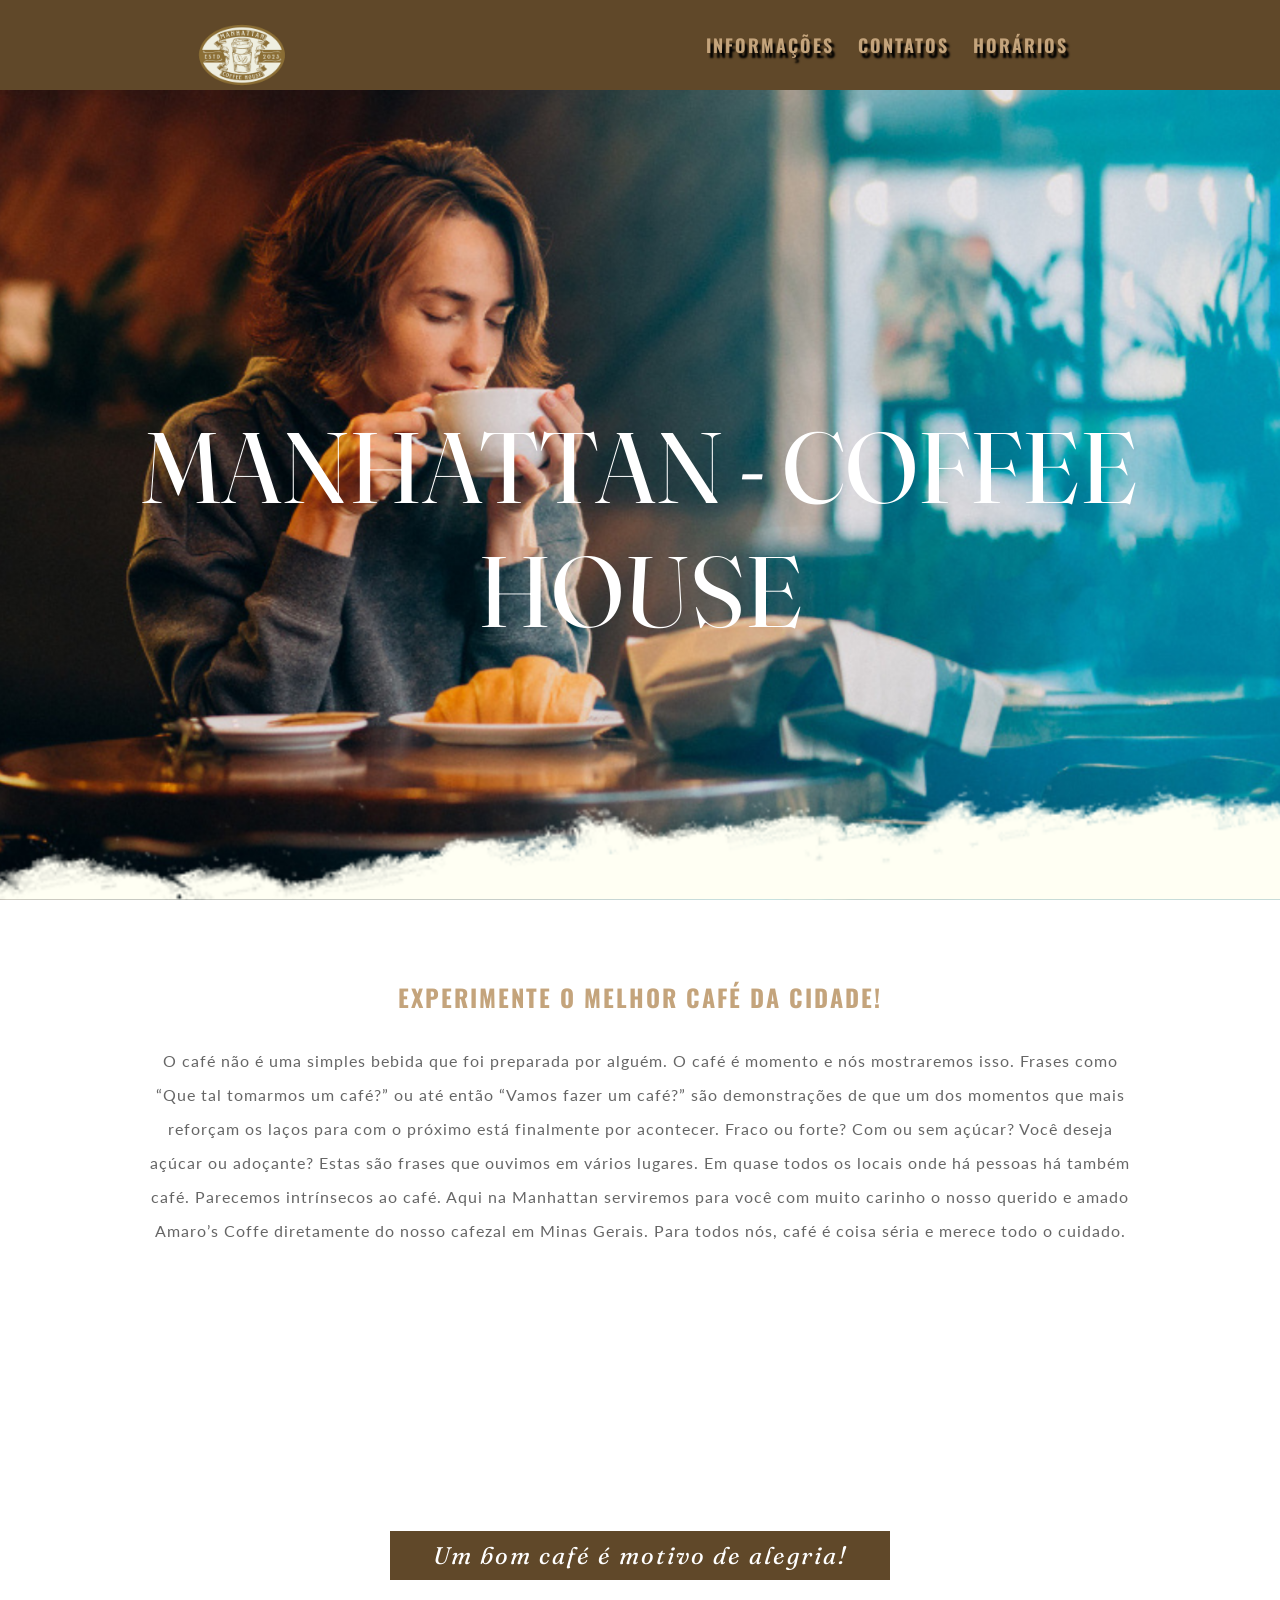
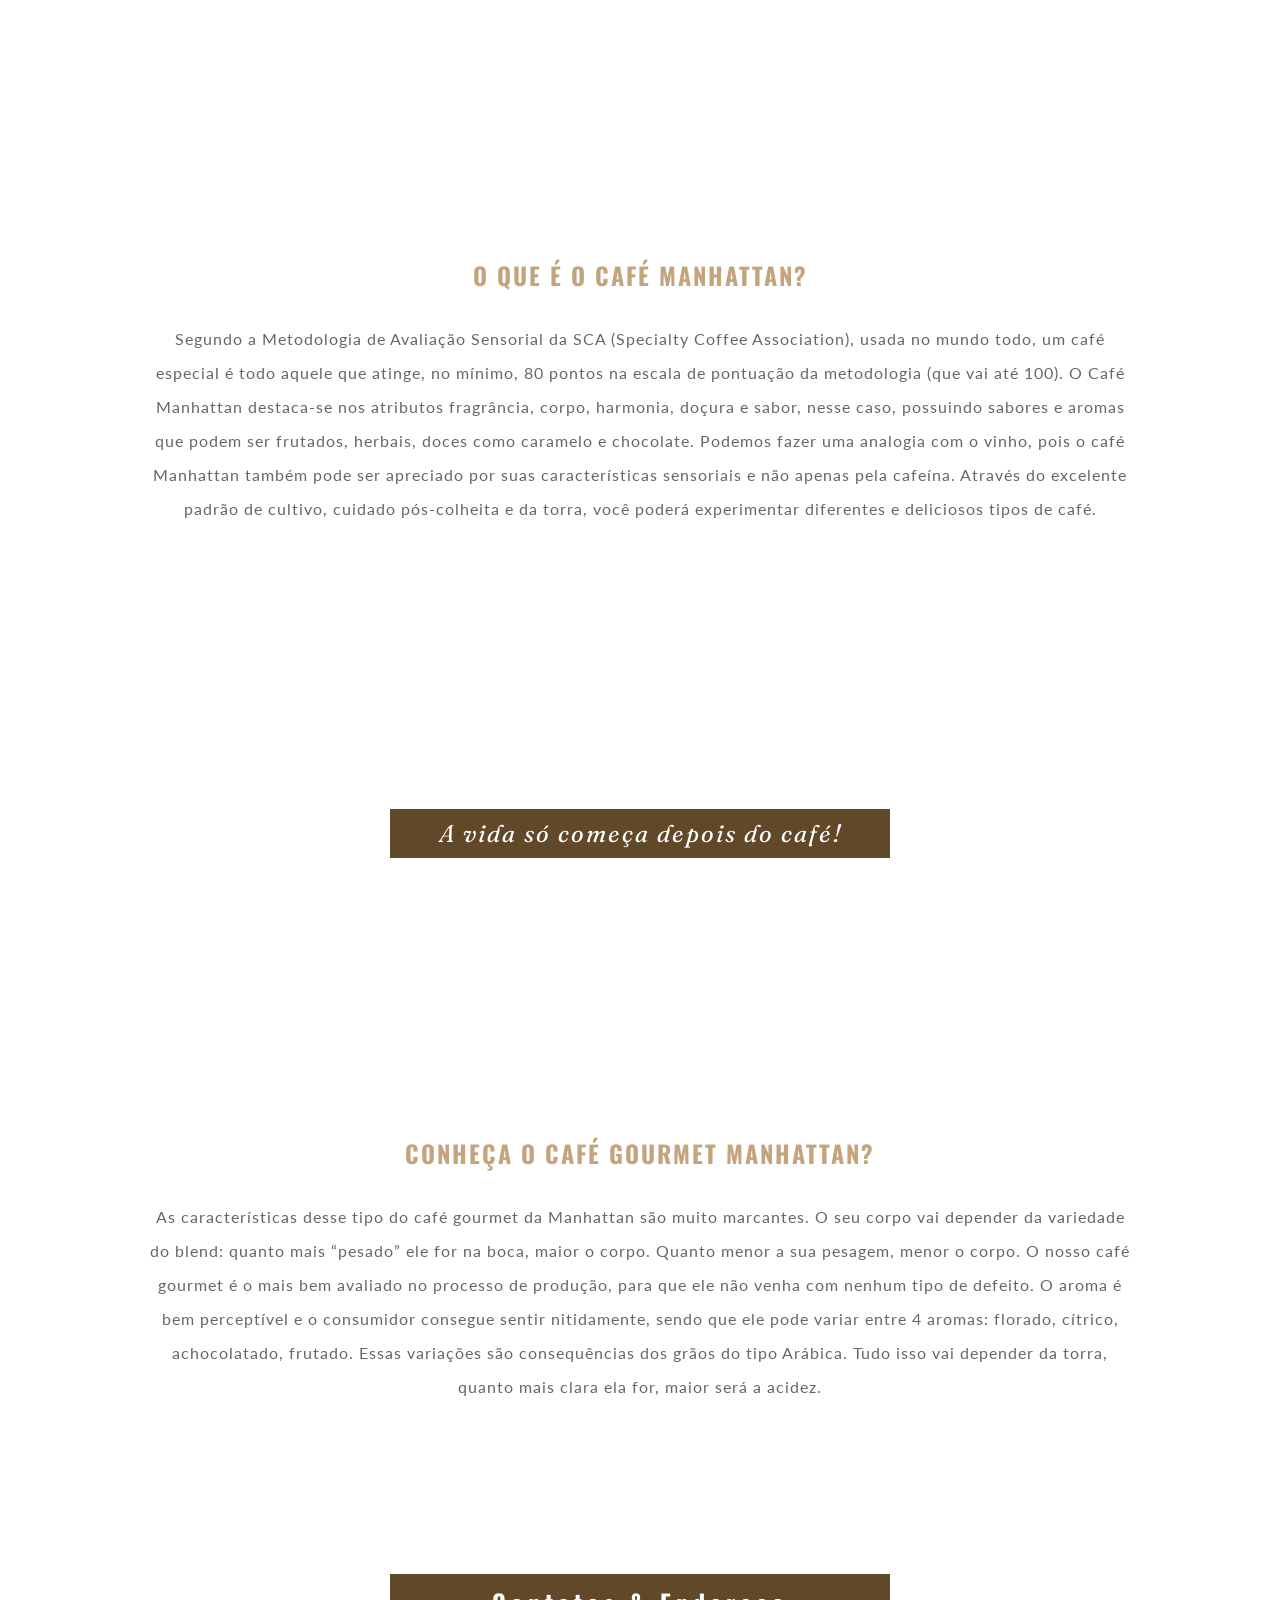
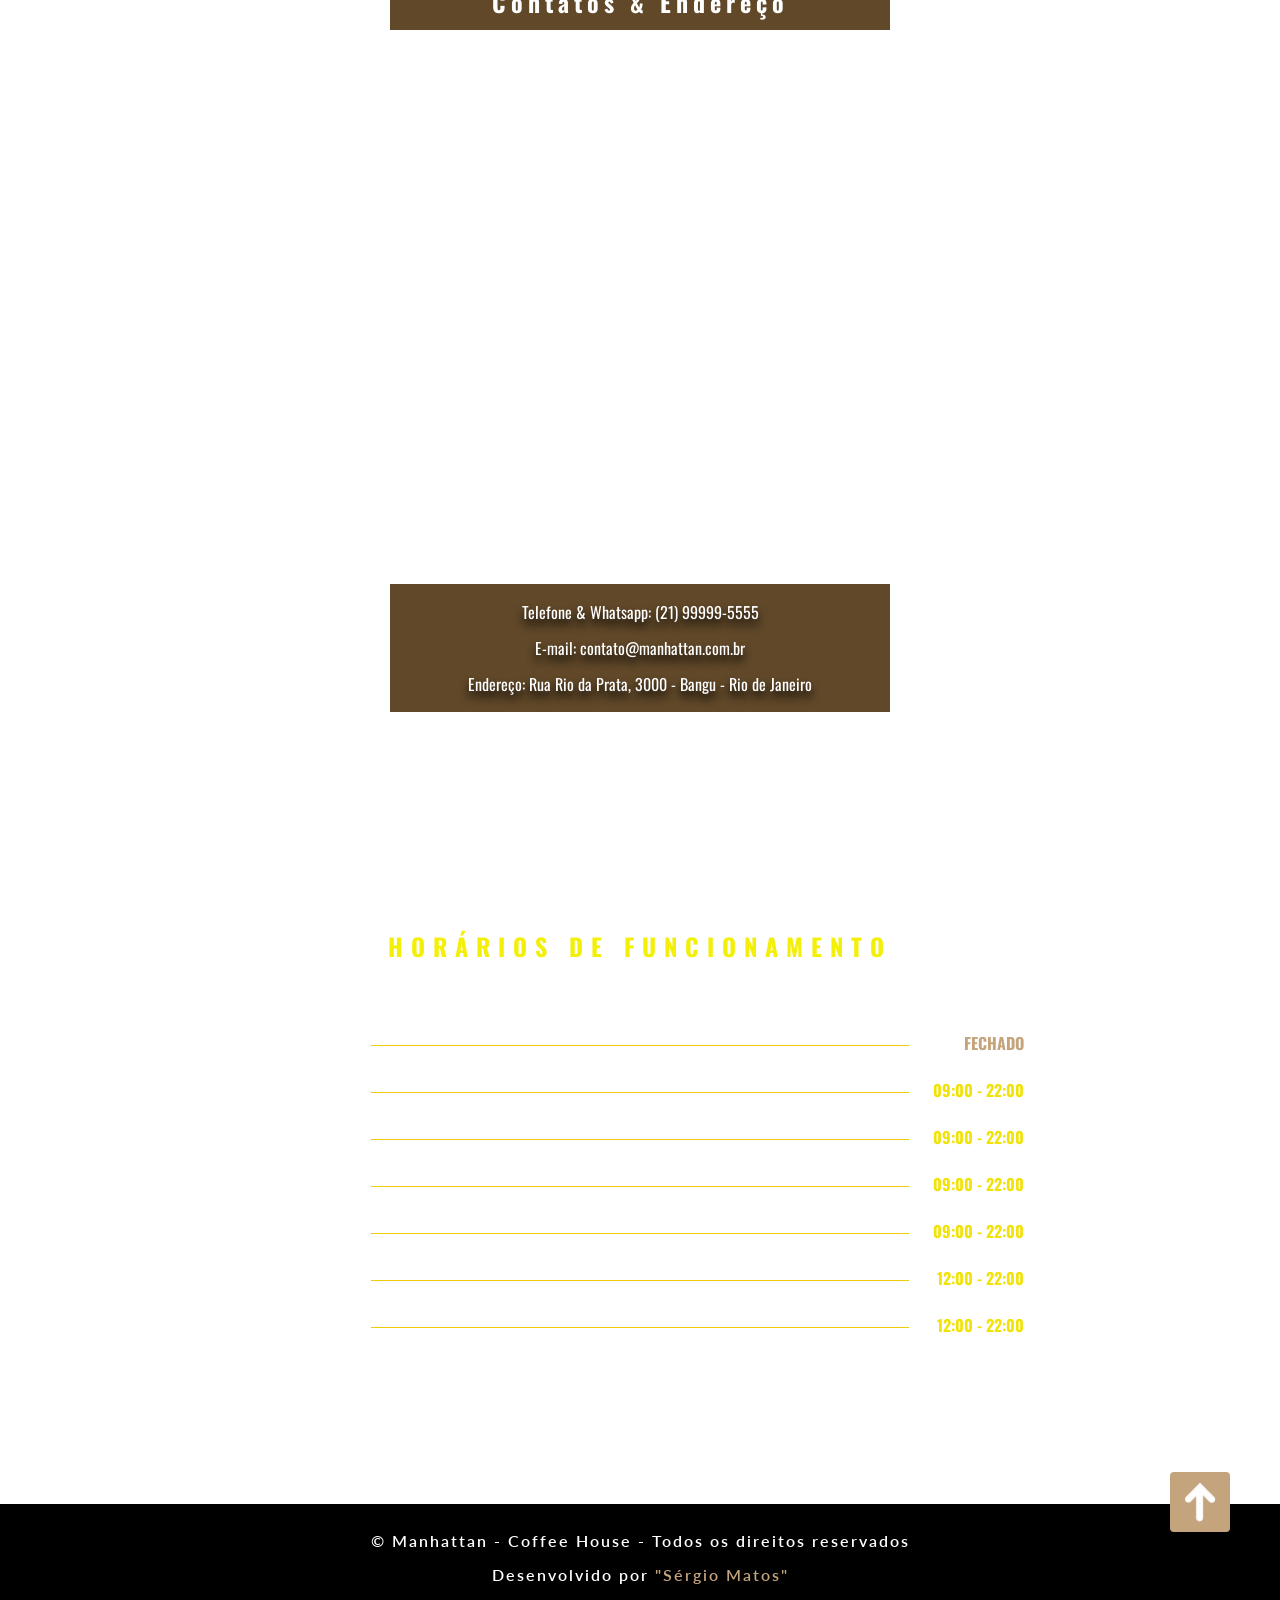
<file: CÓDIGO PARA UM PROJETO DE WEB SITE DE UMA CAFETERIA/index.html>
<!DOCTYPE html>
<html lang="pt-br">
  <head>
    <meta charset="UTF-8" />
    <meta http-equiv="X-UA-Compatible" content="IE=edge" />
    <meta name="viewport" content="width=device-width, initial-scale=1.0" />
    <link rel="preconnect" href="https://fonts.googleapis.com" />
    <link rel="preconnect" href="https://fonts.gstatic.com" crossorigin />
    <link
      href="https://fonts.googleapis.com/css2?family=Fraunces:opsz@9..144&family=Lato&family=Merriweather&family=Oswald&family=Poppins&display=swap"
      rel="stylesheet"
    />
    <link rel="shortcur icon" href="./img/logo.ico" />
    <link rel="stylesheet" href="estilos.css" />
    <title>Manhattan - Coffee House</title>
  </head>

  <body>
    <div class="topo"> <!-- Topo da página -->
      <img src="./img/logo.png" alt="logomarca" />
      <div>
        <a href="#informacoes">INFORMAÇÕES</a>
        <a href="#contatos">CONTATOS</a>
        <a href="#horarios">HORÁRIOS</a>
      </div>
    </div>
    <div id="banner" class="container-parallax1"> <!-- Seção Banner da página -->
      <div>
        <h1>MANHATTAN - COFFEE HOUSE</h1>
      </div>
    </div>
    <div id="informacoes" class="container-texto"> <!-- Seção Informações da página -->
      <h2>EXPERIMENTE O MELHOR CAFÉ DA CIDADE!</h2>
      <p>
        O café não é uma simples bebida que foi preparada por alguém. O café é
        momento e nós mostraremos isso. Frases como “Que tal tomarmos um café?”
        ou até então “Vamos fazer um café?” são demonstrações de que um dos
        momentos que mais reforçam os laços para com o próximo está finalmente
        por acontecer. Fraco ou forte? Com ou sem açúcar? Você deseja açúcar ou
        adoçante? Estas são frases que ouvimos em vários lugares. Em quase todos
        os locais onde há pessoas há também café. Parecemos intrínsecos ao café.
        Aqui na Manhattan serviremos para você com muito carinho o nosso querido
        e amado Amaro’s Coffe diretamente do nosso cafezal em Minas Gerais. Para
        todos nós, café é coisa séria e merece todo o cuidado.
      </p>
    </div>
    <div class="container-parallax2">
      <h3>Um bom café é motivo de alegria!</h3>
    </div>
    <div class="container-texto">
      <h2>O QUE É O CAFÉ MANHATTAN?</h2>
      <p>
        Segundo a Metodologia de Avaliação Sensorial da SCA (Specialty Coffee
        Association), usada no mundo todo, um café especial é todo aquele que
        atinge, no mínimo, 80 pontos na escala de pontuação da metodologia (que
        vai até 100). O Café Manhattan destaca-se nos atributos fragrância,
        corpo, harmonia, doçura e sabor, nesse caso, possuindo sabores e aromas
        que podem ser frutados, herbais, doces como caramelo e chocolate.
        Podemos fazer uma analogia com o vinho, pois o café Manhattan também
        pode ser apreciado por suas características sensoriais e não apenas pela
        cafeína. Através do excelente padrão de cultivo, cuidado pós-colheita e
        da torra, você poderá experimentar diferentes e deliciosos tipos de
        café.
      </p>
    </div>
    <div class="container-parallax3">
      <h3>A vida só começa depois do café!</h3>
    </div>
    <div class="container-texto">
      <h2>CONHEÇA O CAFÉ GOURMET MANHATTAN?</h2>
      <p>
        As características desse tipo do café gourmet da Manhattan são muito
        marcantes. O seu corpo vai depender da variedade do blend: quanto mais
        “pesado” ele for na boca, maior o corpo. Quanto menor a sua pesagem,
        menor o corpo. O nosso café gourmet é o mais bem avaliado no processo de
        produção, para que ele não venha com nenhum tipo de defeito. O aroma é
        bem perceptível e o consumidor consegue sentir nitidamente, sendo que
        ele pode variar entre 4 aromas: florado, cítrico, achocolatado, frutado.
        Essas variações são consequências dos grãos do tipo Arábica. Tudo isso
        vai depender da torra, quanto mais clara ela for, maior será a acidez.
      </p>
    </div>
    <div id="contatos" class="container-parallax4"> <!-- Seção Contatos da página -->
      <h2>Contatos & Endereço</h2>
      <iframe
        src="https://www.google.com/maps/embed?pb=!1m18!1m12!1m3!1d3673.116814396121!2d-43.36308168443389!3d-22.982731546364604!2m3!1f0!2f0!3f0!3m2!1i1024!2i768!4f13.1!3m3!1m2!1s0x9bda2ed54ec2e1%3A0x4431d262cad1d163!2sAv.%20Ayrton%20Senna%2C%203000%20-%20Barra%20da%20Tijuca%2C%20Rio%20de%20Janeiro%20-%20RJ%2C%2022775-904!5e0!3m2!1spt-BR!2sbr!4v1673618057703!5m2!1spt-BR!2sbr"
        width="100%"
        style="border: 0"
        allowfullscreen=""
        loading="lazy"
        referrerpolicy="no-referrer-when-downgrade"
      ></iframe>
      <div class="container-contatos">
        <p>Telefone & Whatsapp: (21) 99999-5555</p>
        <p>E-mail: contato@manhattan.com.br</p>
        <p>
          Endereço: Rua Rio da Prata, 3000 - Bangu - Rio de Janeiro
        </p>
      </div>
    </div>
    <div id="horarios" class="container-parallax5"> <!-- Seção Horários - Lista da página -->
      <h2>HORÁRIOS DE FUNCIONAMENTO</h2>
      <div>
        <ul class="lista-horarios">
          <li>
            <h3>SEGUNDA</h3>
            <div></div>
            <span class="texto-marrom">FECHADO</span>
          </li>
          <li>
            <h3>TERÇA</h3>
            <div></div>
            <p>09:00 - 22:00</p>
          </li>
          <li>
            <h3>QUARTA</h3>
            <div></div>
            <p>09:00 - 22:00</p>
          </li>
          <li>
            <h3>QUINTA</h3>
            <div></div>
            <p>09:00 - 22:00</p>
          </li>
          <li>
            <h3>SEXTA</h3>
            <div></div>
            <p>09:00 - 22:00</p>
          </li>
          <li>
            <h3>SÁBADO</h3>
            <div></div>
            <p>12:00 - 22:00</p>
          </li>
          <li>
            <h3>DOMINGO</h3>
            <div></div>
            <p>12:00 - 22:00</p>
          </li>
        </ul>
      </div>
    </div>
    <div class="container-rodape"> <!-- Rodapé da página -->
      <p>&copy; Manhattan - Coffee House - Todos os direitos reservados</p>
      <p>Desenvolvido por <span>"Sérgio Matos"</span></p>
      <a href="#banner"></a>
    </div>
  </body>
</html>
</file>
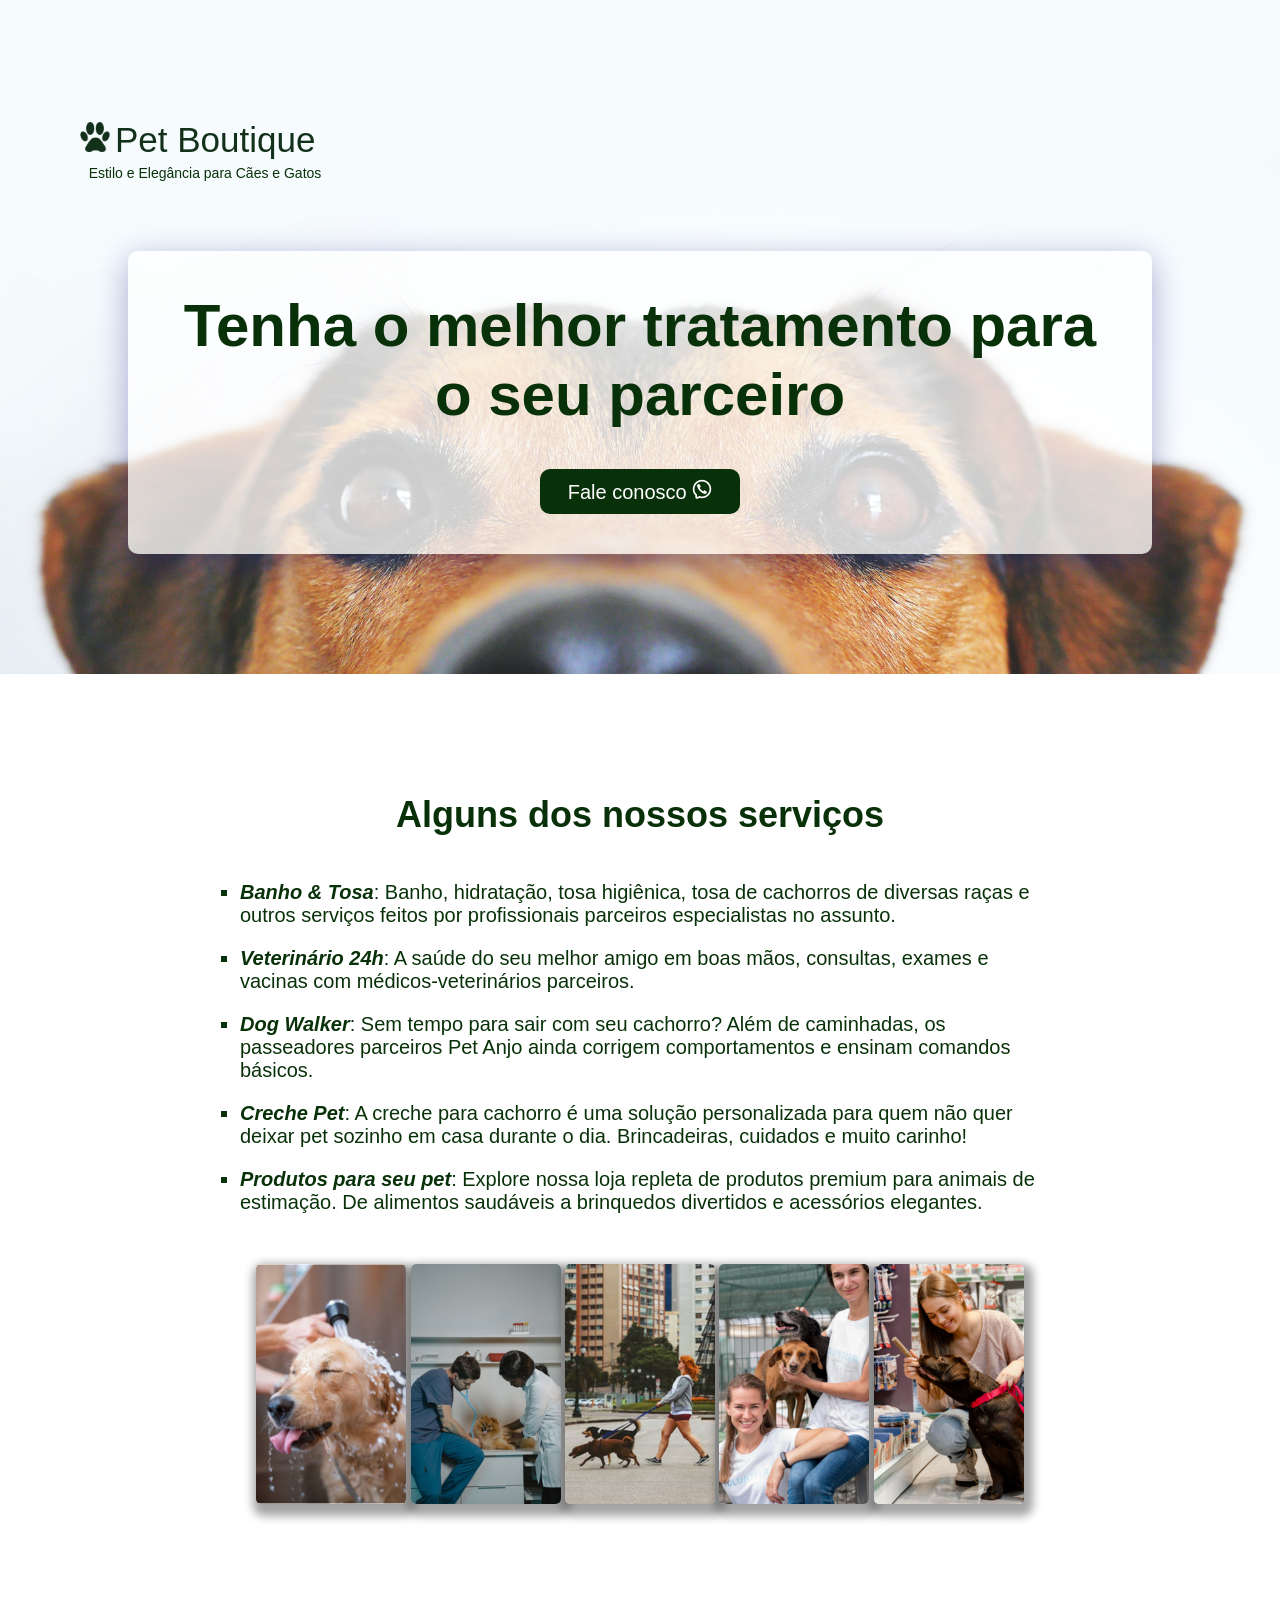
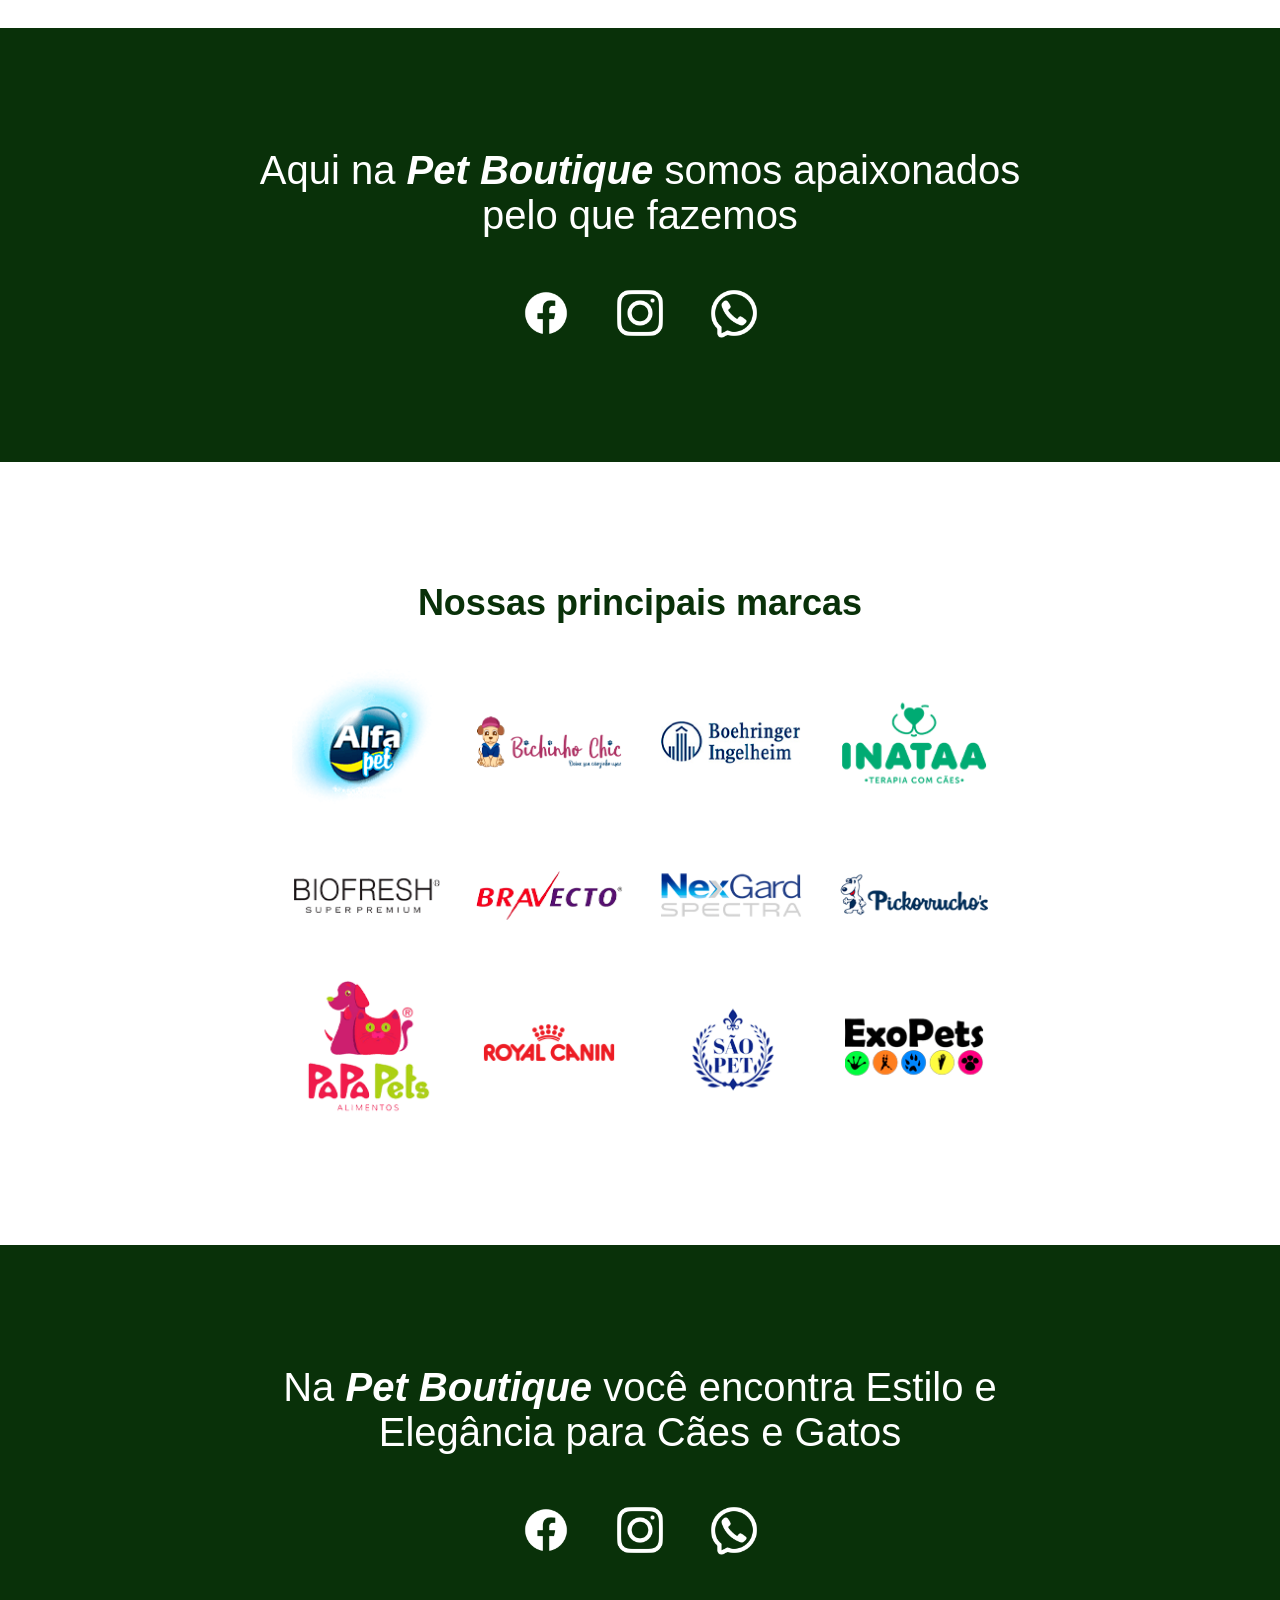
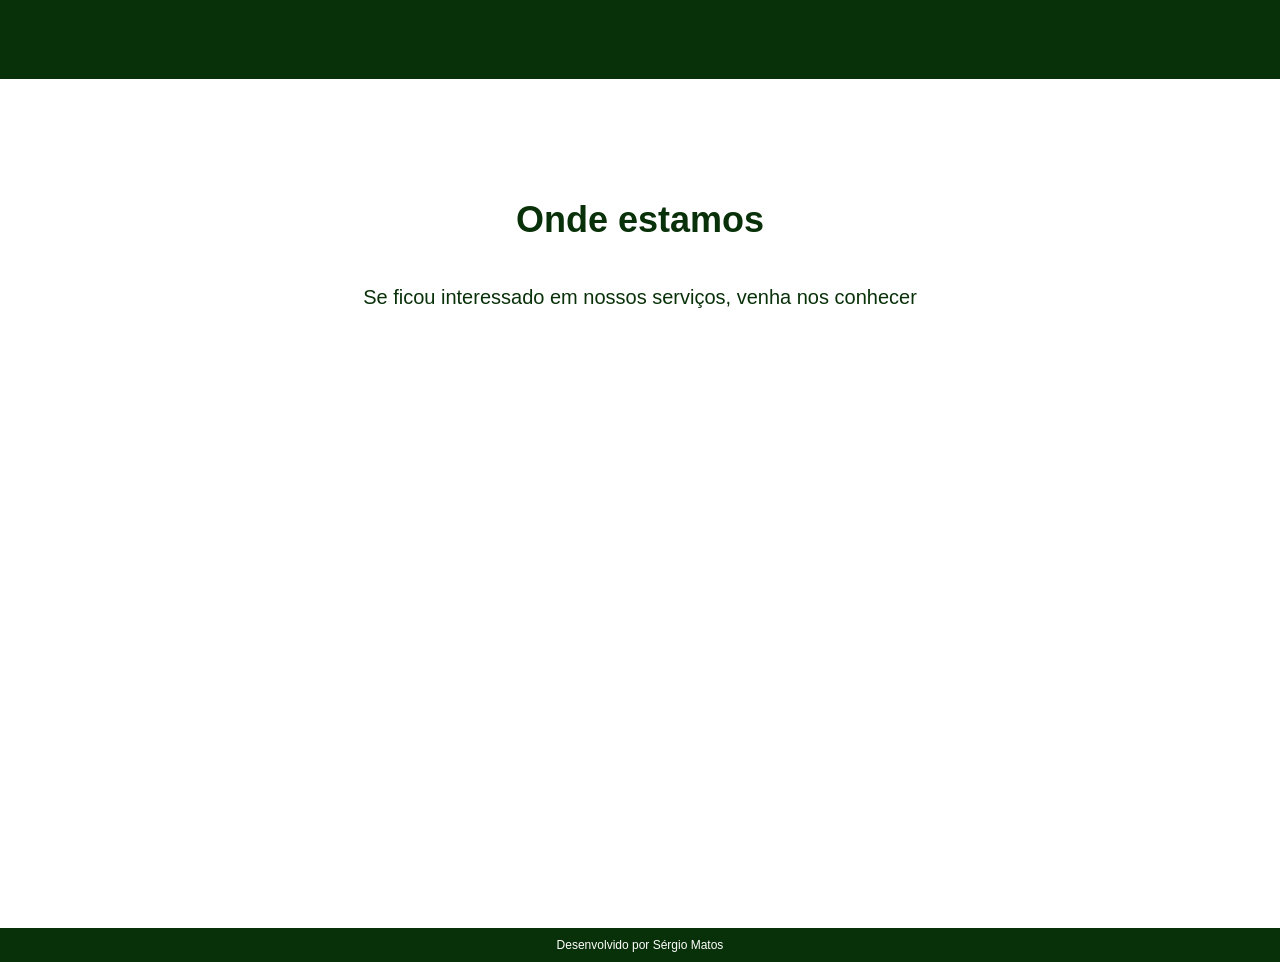
<file: CÓDIGO PARA WEB SITE DE UM PET SHOPING/index.html>
<!DOCTYPE html>
<html lang="pt-br">
<head>
    <meta charset="UTF-8">
    <meta name="viewport" content="width=device-width, initial-scale=1.0">
    <meta name="description" content="Descubra na Pet Boutique o melhor para seu pet! Produtos e serviços de alta qualidade para garantir o bem-estar do seu amigo de quatro patas. Conheça agora! #PetShop #BemEstarAnimal">
    <link rel="stylesheet" href="estilos.css">
    <title>Pet Boutique</title>
</head>
<body>
    <!-- Banner -->
        <div class="container banner-topo">
            <div class="container-nome-logo">
                <p class="nome-pet-shop"><img src="img//patas.png" alt="Logo Pet Shop">Pet Boutique</p>
                <p class="slogan-pet-shop">Estilo e Elegância para Cães e Gatos</p>
            </div>

            <div class="container-titulo-topo">
                <h1 class="titulo-topo">Tenha o melhor tratamento para o seu parceiro</h1>
                <p class="link-fale-conosco"><a href="https://wa.me/5521999999999/?text=Olá" target="_blank">Fale conosco <img src="img//redes-sociais/whatsapp-svgrepo-com.png" alt="Fale conosco"></a></p>
            </div>
        </div>
    <!-- Banner -->

    <!-- Serviços -->
        <div class="container">
            <h3>Alguns dos nossos serviços</h3>

            <div class="box-servicos">
                <ul type="square">
                    <li>
                        <span class="destaque">Banho & Tosa</span>: Banho, hidratação, tosa higiênica, tosa de cachorros de diversas raças e outros serviços feitos por profissionais parceiros especialistas no assunto.
                    </li>
                    <li>
                        <span class="destaque">Veterinário 24h</span>: A saúde do seu melhor amigo em boas mãos, consultas, exames e vacinas com médicos-veterinários parceiros.
                    </li>
                    <li>
                        <span class="destaque">Dog Walker</span>: Sem tempo para sair com seu cachorro? Além de caminhadas, os passeadores parceiros Pet Anjo ainda corrigem comportamentos e ensinam comandos básicos.
                    </li>
                    <li>
                        <span class="destaque">Creche Pet</span>: A creche para cachorro é uma solução personalizada para quem não quer deixar pet sozinho em casa durante o dia. Brincadeiras, cuidados e muito carinho!
                    </li>
                    <li>
                        <span class="destaque">Produtos para seu pet</span>: Explore nossa loja repleta de produtos premium para animais de estimação. De alimentos saudáveis a brinquedos divertidos e acessórios elegantes.
                    </li>
                </ul>
            </div>

            <div class="box-servicos-img">
                <img src="img//banho.png" alt="Banho e Tosa" title="Banho & Tosa">
                <img src="img//veterinario.png" alt="Veterinários" title="Veterinário 24h">
                <img src="img//dog-walker.png" alt="Passeio" title="Dog Walker">
                <img src="img//creche.png" alt="Creche" title="Creche Pet">
                <img src="img//loja.png" alt="Loja" title="Produtos para seu pet">
            </div>
        </div>
    <!-- Serviços -->

    <!-- Faixa -->
        <div class="container faixa">
            <p class="text-faixa">Aqui na <span class="destaque">Pet Boutique</span> somos apaixonados pelo que fazemos</p>

            <div class="redes-sociais">
                <a href="https://www.facebook.com/" target="_blank"><img src="img//redes-sociais/facebook-svgrepo-com.png" alt="Facebook"></a>
                <a href="https://www.instagram.com/" target="_blank"><img src="img//redes-sociais/instagram-svgrepo-com.png" alt="Instagarm"></a>
                <a href="https://wa.me/5521999999999/?text=Olá" target="_blank"><img src="img//redes-sociais/whatsapp-svgrepo-com.png" alt="Whatsapp"></a>
            </div>
        </div>
    <!-- Faixa -->

    <!-- Marcas -->
        <div class="container principais-marcas">
            <h3>Nossas principais marcas</h3>

            <div class="container-marcas">
                <img src="img//marcas/AlfaPet.png" alt="Alfa Pet" class="logo-marca">
                <img src="img//marcas/BichinhoChic.png" alt="Bichinho Chic" class="logo-marca">
                <img src="img//marcas/Boehringer.png" alt="Boehringer" class="logo-marca">
                <img src="img//marcas/Inataa.png" alt="Inataa" class="logo-marca">
            </div>
            <div class="container-marcas">
                <img src="img//marcas/LogoBiofresh.png" alt="Biofresh" class="logo-marca">
                <img src="img//marcas/LogoBravecto.png" alt="Bravecto" class="logo-marca">
                <img src="img//marcas/NexgardSpectra.png" alt="Nexgard Spectra" class="logo-marca">
                <img src="img//marcas/Pickorruchos.png" alt="Pickorruchos" class="logo-marca">
            </div>
            <div class="container-marcas">
                <img src="img//marcas/PapaPets.png" alt="Papa Pets" class="logo-marca">
                <img src="img//marcas/royalcanini.png" alt="Royal Canini" class="logo-marca">
                <img src="img//marcas/saopet.png" alt="São Pet" class="logo-marca">
                <img src="img//marcas/exopets.png" alt="ExoPets" class="logo-marca">
            </div>
        </div>
    <!-- Marcas -->

    <!-- Faixa -->
        <div class="container faixa">
            <p class="text-faixa">Na <span class="destaque">Pet Boutique</span> você encontra Estilo e Elegância para Cães e Gatos</p>

            <div class="redes-sociais">
                <a href="https://www.facebook.com/" target="_blank">
                    <img src="img//redes-sociais/facebook-svgrepo-com.png" alt="Facebook">
                </a>
                <a href="https://www.instagram.com/" target="_blank">
                    <img src="img//redes-sociais/instagram-svgrepo-com.png" alt="Instagarm">
                </a>
                <a href="https://wa.me/5521999999999/?text=Olá" target="_blank">
                    <img src="img//redes-sociais/whatsapp-svgrepo-com.png" alt="Whatsapp">
                </a>
            </div>
        </div>
    <!-- Faixa -->

    <!-- Onde Estamos -->
        <div class="container onde-estamos">
            <h3>Onde estamos</h3>
            <p>Se ficou interessado em nossos serviços, venha nos conhecer</p>

            <iframe src="https://www.google.com/maps/embed?pb=!1m18!1m12!1m3!1d3673.330385583485!2d-43.37024282476088!3d-22.97487534030784!2m3!1f0!2f0!3f0!3m2!1i1024!2i768!4f13.1!3m3!1m2!1s0x9bd9546e1b27cf%3A0xa5bce0c3664d085c!2sRua%20Victor%20Civita%2C%2066%20-%20Jacarepagu%C3%A1%2C%20Rio%20de%20Janeiro%20-%20RJ%2C%2022775-044!5e0!3m2!1spt-BR!2sbr!4v1702560317986!5m2!1spt-BR!2sbr" width="600" height="450" style="border:0;" allowfullscreen="" loading="lazy" referrerpolicy="no-referrer-when-downgrade"></iframe>
        </div>
    <!-- Onde Estamos -->

    <!-- Rodapé -->
        <div class="rodape">
            <p class="text-rodape">Desenvolvido por Sérgio Matos</p>
        </div>
    <!-- Rodapé -->
</body>
</html>
</file>
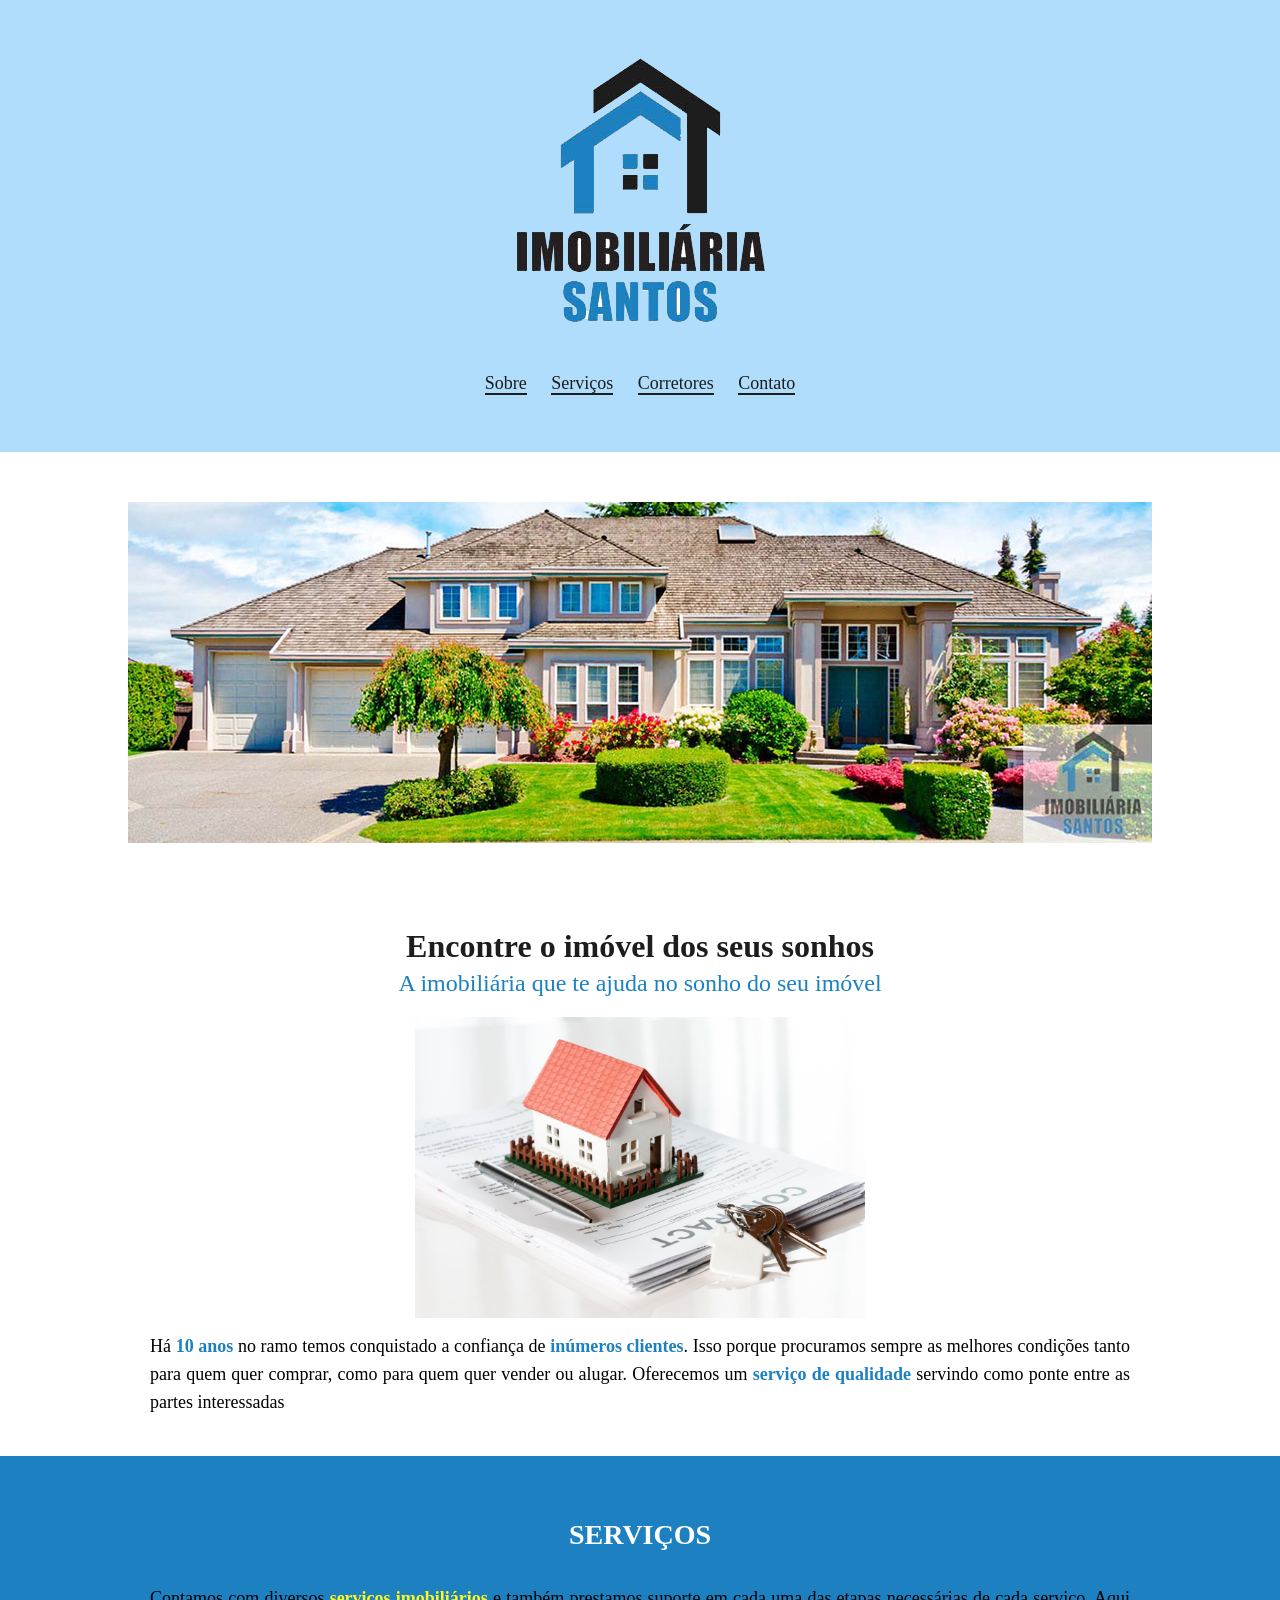
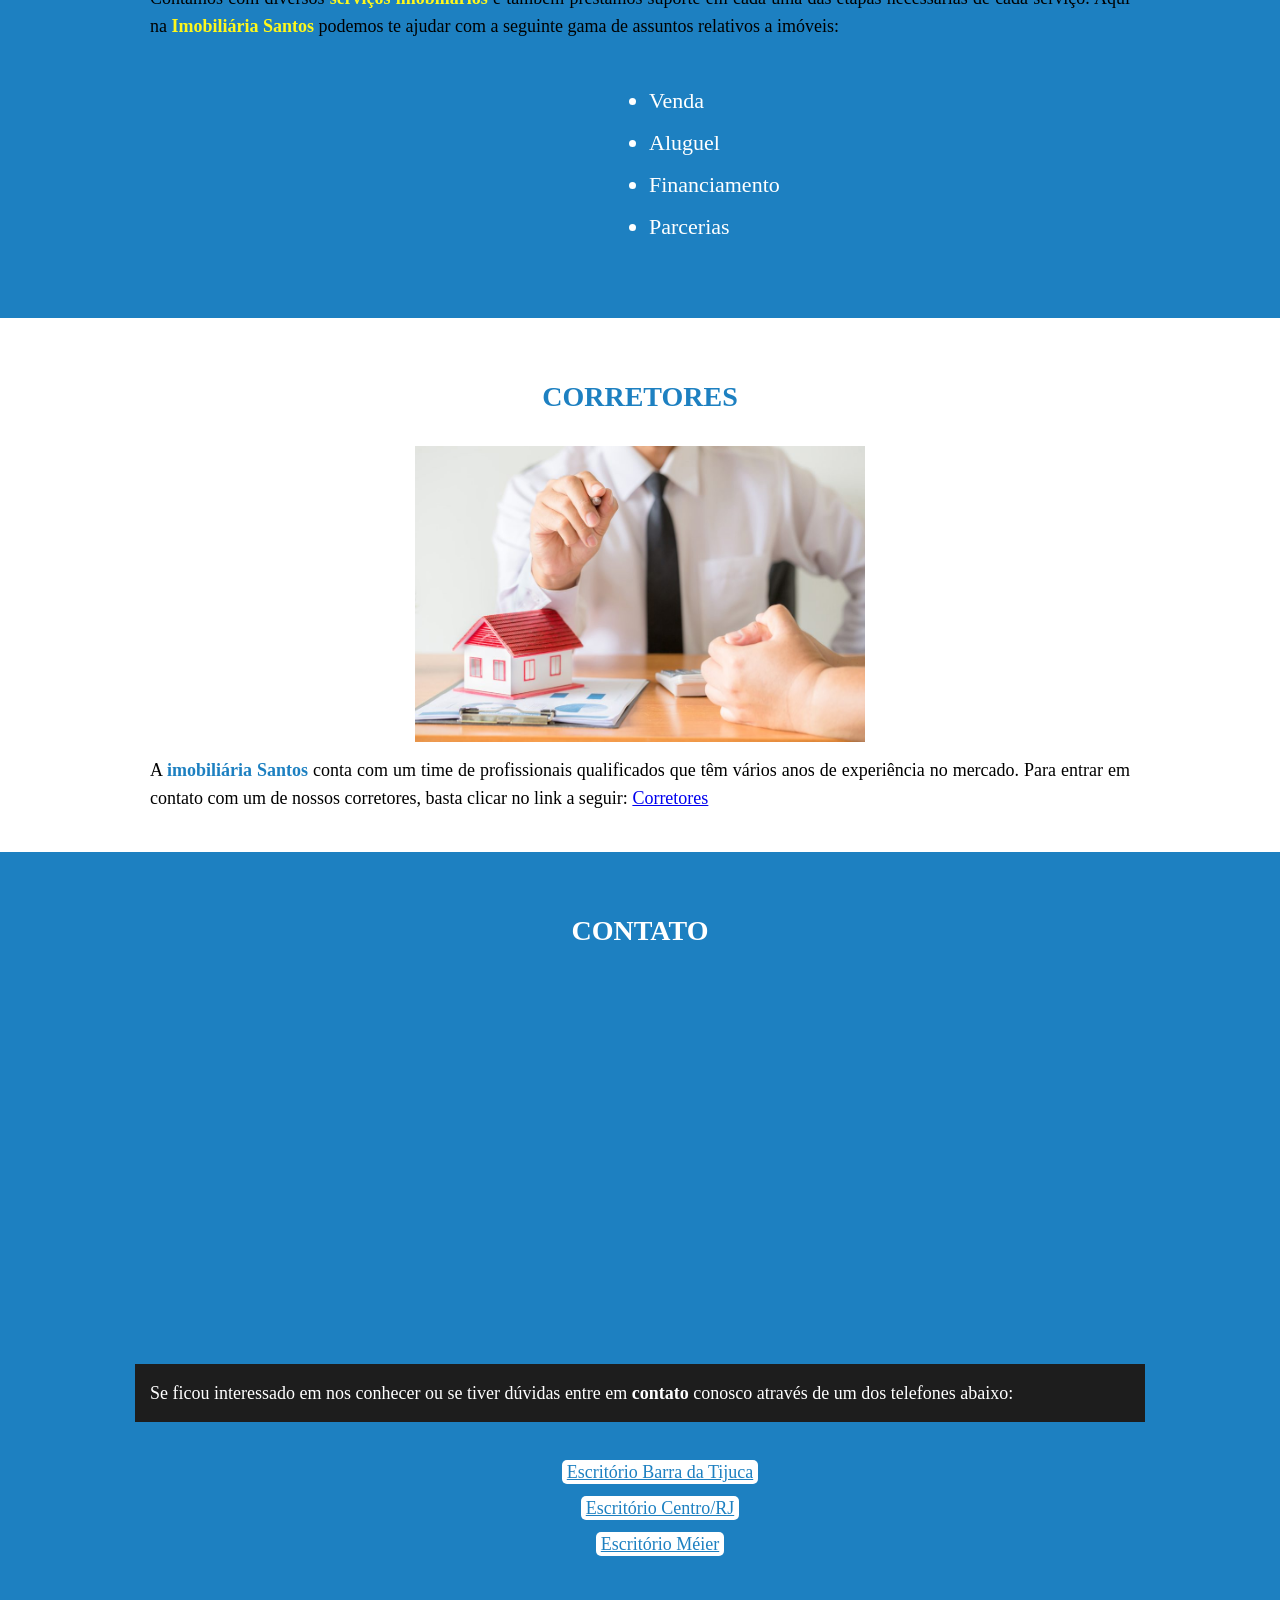
<file: PROJETO IMOBILIÁRIA - SANTOS/index.html>
<!DOCTYPE html>
<html>
<head>
    <meta charset="UTF-8">
    <meta name="description" content=" A imobiliároa que te ajuda a conquistar seu sonho da casa nova">
    <title>Imobiliária Santos</title>
    <link  rel="stylesheet"  href="css/estilo.css">
</head>
<body>
    <!--*1ª Seção*-->
<div class="secao topo">
    <img class="imagem-logotipo"  src="img/logo.png" alt="Imobiliária Santos">
    <p class="paragrafo paragrafo-topo"> 
       <a class="link-topo" href="#sobre">Sobre</a>
       <a class="link-topo" href="#serviços">Serviços</a>
       <a class="link-topo" href="#corretores">Corretores</a>
       <a class="link-topo" href="#contato">Contato</a>
    </p>
</div>

<!--*2ª Seção - BANNER*-->

<div class="secao banner">
    
    <img class="imagem-banner"  src="img/banner.jpg" alt="Imobiliária Santos">
    
</div>

<!--*3ª Seção-->

<div id="sobre" class="secao">
    <h1>Encontre o imóvel dos seus sonhos</h1>
    <h2> A imobiliária que te ajuda no sonho do seu imóvel</h2>
    <img class="imagem"  src="img/imovel-assinatura.jpg" alt="Imobiliária Santos">
    <p class="paragrafo">Há <span class="texto-azul">10 anos</span> no ramo temos conquistado a confiança de <span class="texto-azul">inúmeros clientes</span>.
        Isso porque procuramos sempre as melhores condições tanto para quem quer comprar, como para quem quer
        vender ou alugar. Oferecemos um <span class="texto-azul">serviço de qualidade</span> servindo como ponte entre as partes interessadas
    </p>
</div>

<!--*4ª Seção*-->

<div id="serviços" class="secao servicos">
    <h3>SERVIÇOS</h3>
     <P class="paragrafo paragrafo-servicos"> Contamos com diversos <span class="texto-amarelo">serviços imobiliários</span> e também prestamos suporte em 
    cada uma das etapas necessárias de cada serviço. Aqui na <span class="texto-amarelo">Imobiliária Santos</span> podemos 
    te ajudar com a seguinte gama de assuntos relativos a imóveis:</P>
    <ul class="lista-servicos">
        <li class="item-lista-servicos">Venda</li>
        <li class="item-lista-servicos">Aluguel</li>
        <li class="item-lista-servicos">Financiamento</li>
        <li class="item-lista-servicos">Parcerias</li>
    </ul>
</div>

<!--*5ª Seção*-->

<div id="corretores" class="secao">
    <h3 class="texto-azul">CORRETORES</h3>
     <img class="imagem"  src="img/corretores.jpg" alt="Corretores">
     <p class="paragrafo">A <span class="texto-azul">imobiliária Santos</span> conta com um time de profissionais qualificados que têm vários anos de experiência no mercado. 
        Para entrar em contato com um de nossos corretores, basta clicar no link a seguir: <a href="mailto:corretores@email.com">Corretores</a></p>
</div>

<!--*6ª Seção*-->

<div id="contato" class="secao contato">
    <h3>CONTATO</h3>
    <iframe class="mapa-google" title="Mapa do Google" src="https://www.google.com/maps/embed?pb=!1m18!1m12!1m3!1d7346.254844548052!2d-43.364712467659004!3d-22.98234139602229!2m3!1f0!2f0!3f0!3m2!1i1024!2i768!4f13.1!3m3!1m2!1s0x9bda2ed54ec2e1%3A0x4431d262cad1d163!2sAv.%20Ayrton%20Senna%2C%203000%20-%20Barra%20da%20Tijuca%2C%20Rio%20de%20Janeiro%20-%20RJ%2C%2022775-904!5e0!3m2!1spt-BR!2sbr!4v1642532754862!5m2!1spt-BR!2sbr"width="800" height="350" style="border:0;" allowfullscreen="" loading="lazy"></iframe>
    <p class="paragrafo paragrafo-contato">Se ficou interessado em nos conhecer ou se tiver dúvidas entre em <span>contato</span> conosco através de um dos telefones abaixo:</p>
    <ul class="lista-contato">
        <li class="item-lista-contato"><a class="link-contato" href="#sobre">Escritório Barra da Tijuca</a></li>
        <li class="item-lista-contato"><a class="link-contato" href="#serviços">Escritório Centro/RJ</a></li>
        <li class="item-lista-contato"><a class="link-contato" href="#corretores">Escritório Méier</a></li>
    </ul>
</div>
</body>
</html>
</file>
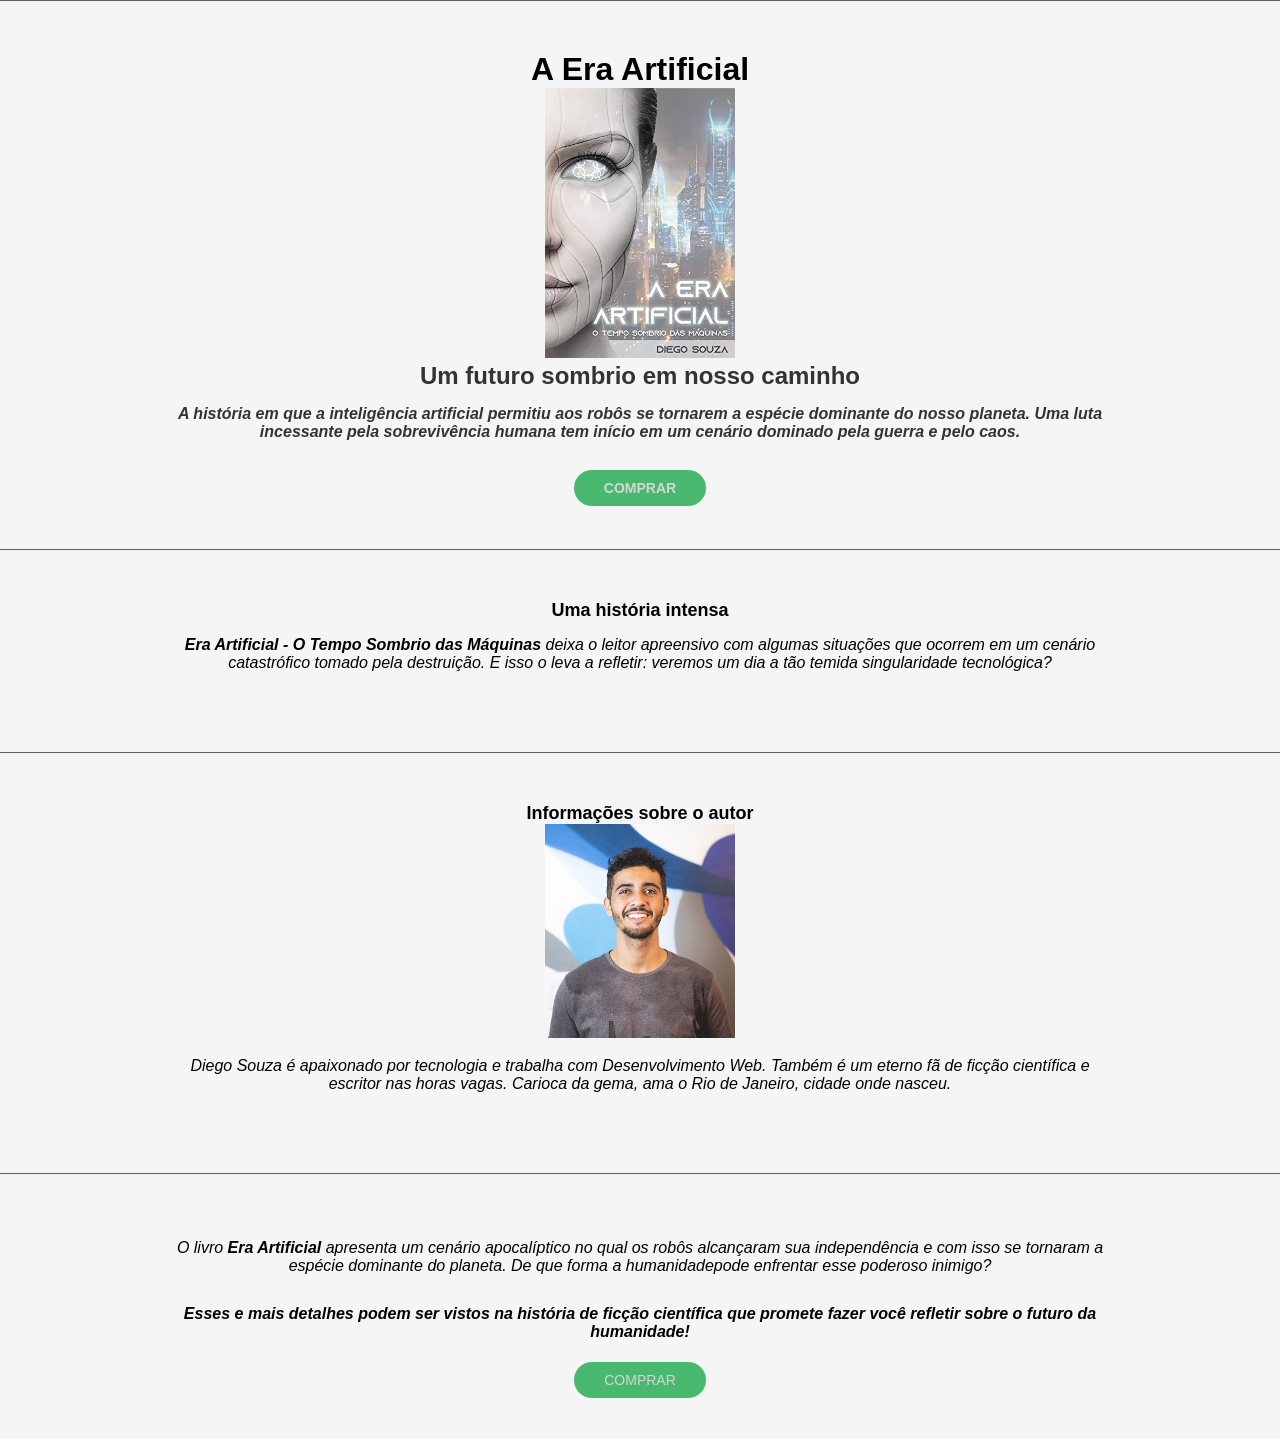
<file: PROJETO LIVRARIA/index.html>
<!DOCTYPE HTML>
<html>
<head>
    <meta charset="UTF-8">
    <title>Livro Era Artificial</title>
    <link rel="stylesheet" href="estilo.css">
</head>

<body>
    <div>
        <h1> A Era Artificial</h1>
        <img src="img/capa-livro.jpg" alt="Capa do livro A Era Artificial"/>
        <h2>Um futuro sombrio em nosso caminho</h>
        <p>A história em que a inteligência artificial permitiu aos robôs se tornarem a espécie dominante do nosso planeta.
        Uma luta incessante pela sobrevivência humana tem início em um cenário dominado pela guerra e pelo caos.</p>
        <a href="https://www.amazon.com.br/Era-Artificial-tempo-sombrio-m%C3%A1quinas-ebook/dp/B07VFF5368/ref=sr_1_1?crid=2YQR09RDY8WDO&dib=eyJ2IjoiMSJ9.[base64].K5WFdtCOVmvfieFW-8q_594yP050pfL-wADP07OqdWw&dib_tag=se&keywords=a+era+artificial&qid=1760533908&sprefix=a+era+artificial%2Caps%2C206&sr=8-1">
        COMPRAR</a>
    </div>
    <div>
        <h3>Uma história intensa</h3>
        <p><span>Era Artificial - O Tempo Sombrio das Máquinas</span> deixa o leitor apreensivo com algumas situações
        que ocorrem em um cenário catastrófico tomado pela destruição. E isso o leva a refletir: veremos um dia a tão temida
        singularidade tecnológica?</p>
    </div>
    <div>
        <h3>Informações sobre o autor</h3>
        <img src="img/autor.jpg" alt="Foto do autor Diego Souza"/>
        <p>Diego Souza é apaixonado por tecnologia e trabalha com Desenvolvimento Web. 
            Também é um eterno fã de ficção científica e escritor nas horas vagas. 
            Carioca da gema, ama o Rio de Janeiro, cidade onde nasceu.
        </p>
    </div>
    <div>
        <p> O livro <span>Era Artificial</span> apresenta um cenário apocalíptico no qual os robôs alcançaram sua independência e com isso se tornaram a espécie 
        dominante do planeta. De que forma a humanidadepode enfrentar esse poderoso inimigo?
        </p>
        <p> <span>Esses e mais detalhes podem ser vistos na história de ficção científica 
            que promete fazer você refletir sobre o futuro da humanidade!</span>
        </p>
        <a href="https://www.amazon.com.br/Era-Artificial-tempo-sombrio-m%C3%A1quinas-ebook/dp/B07VFF5368/ref=sr_1_1?crid=2YQR09RDY8WDO&dib=eyJ2IjoiMSJ9.[base64].K5WFdtCOVmvfieFW-8q_594yP050pfL-wADP07OqdWw&dib_tag=se&keywords=a+era+artificial&qid=1760533908&sprefix=a+era+artificial%2Caps%2C206&sr=8-1">
        COMPRAR</a>
    </div>
</body>
</html>
</file>
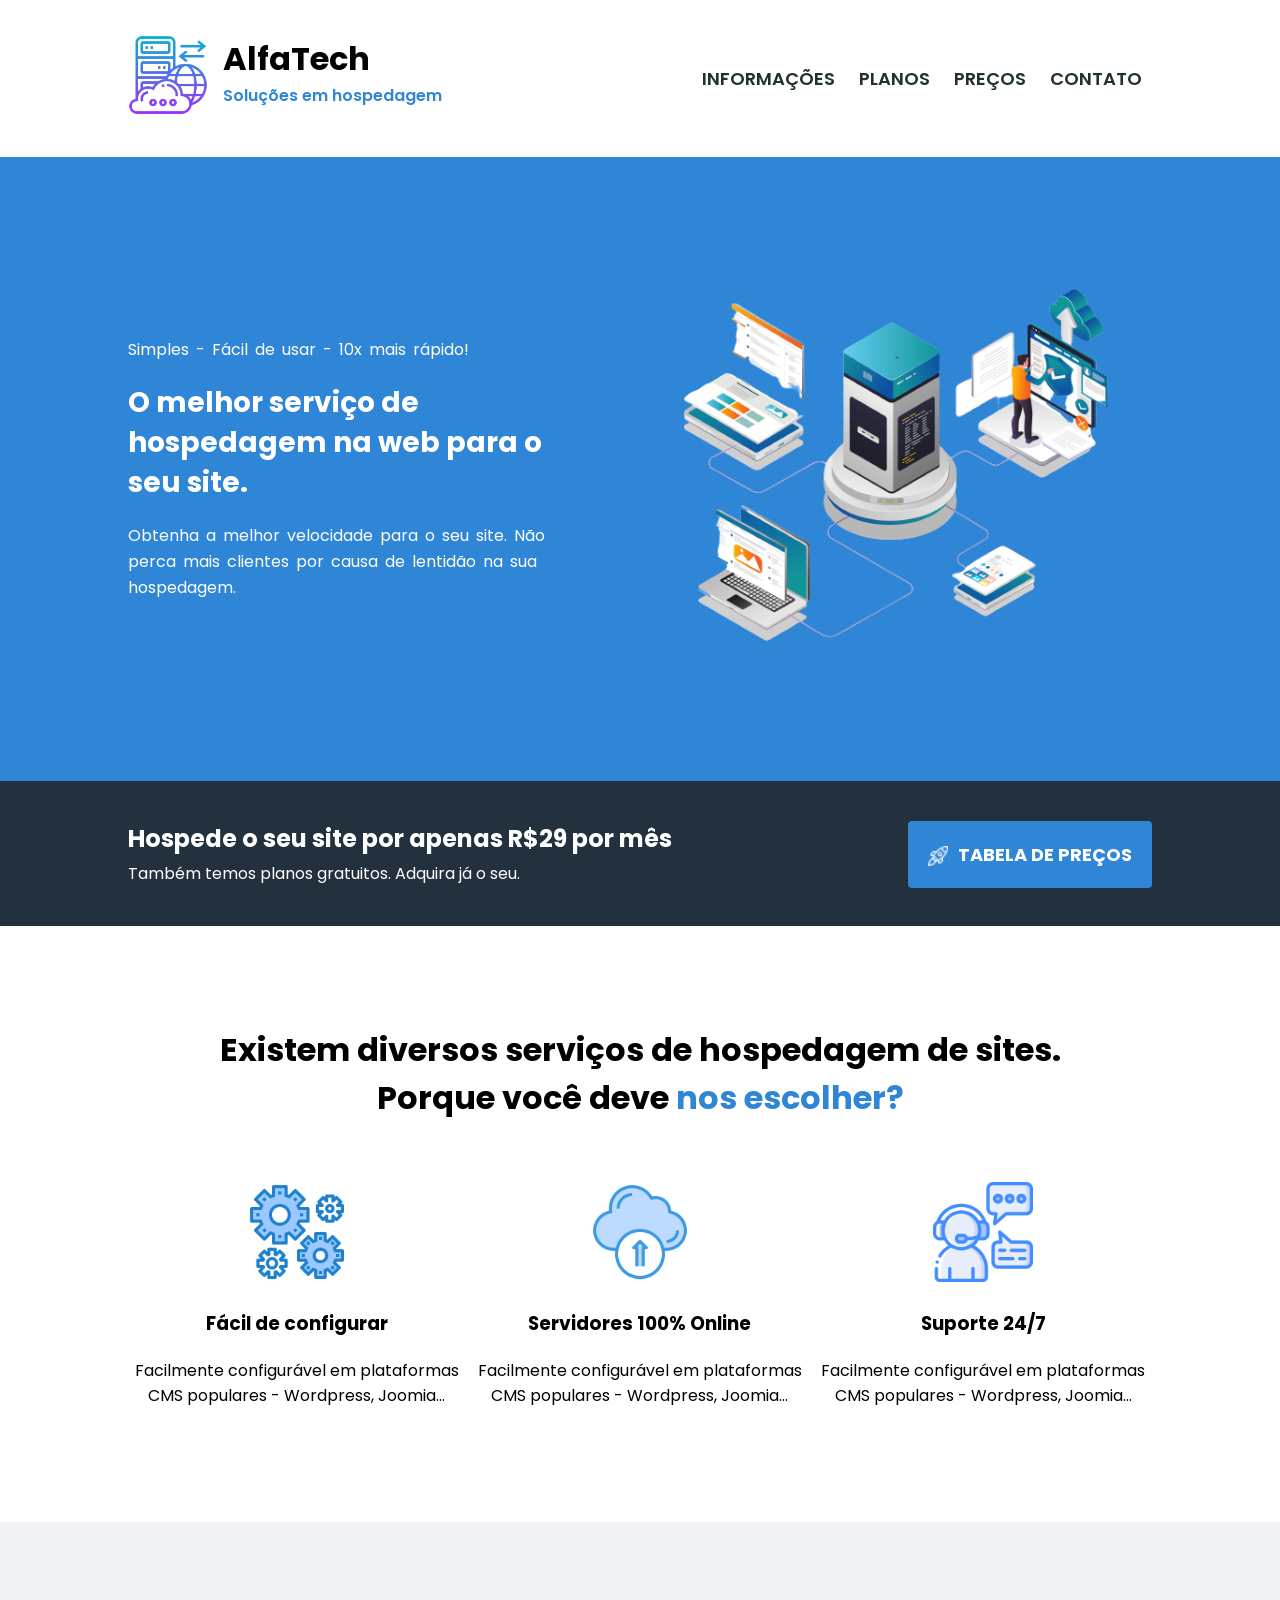
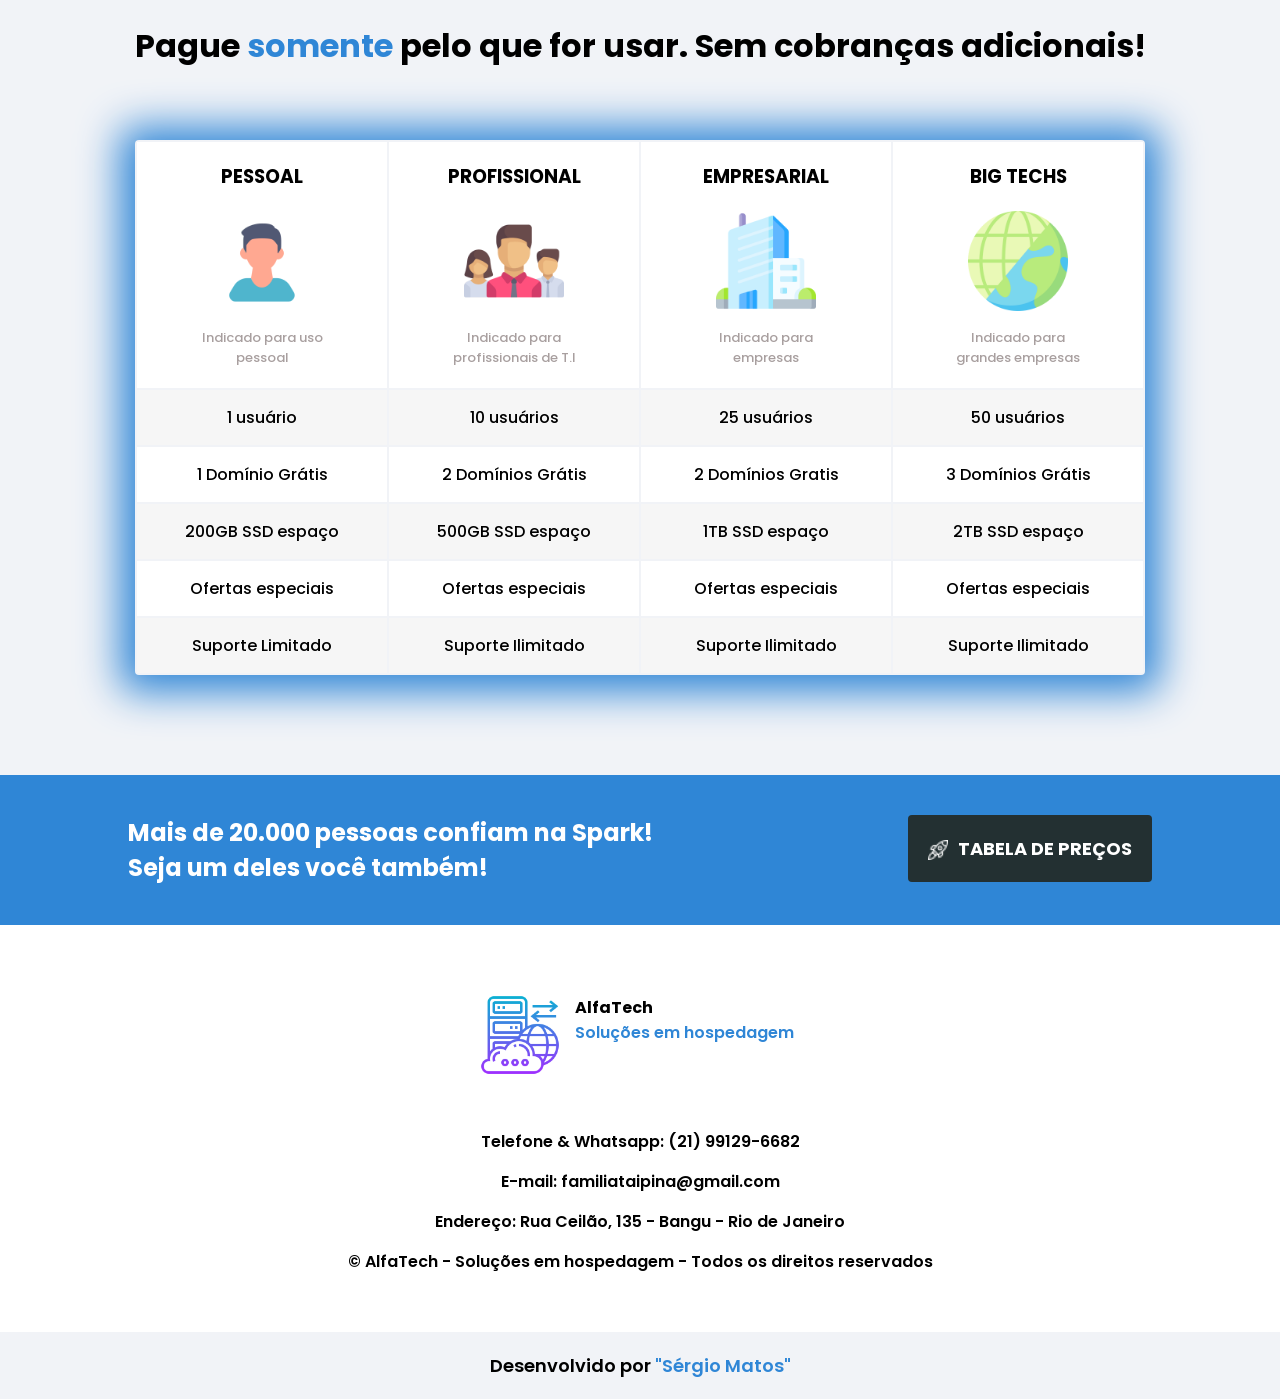
<file: PROJETO_CÓDIGO PARA UM WEB SITE PARA UM SITE DE HOSPEDAGEM/home.html>
<!DOCTYPE html>
<html lang="pt-br">
<head>
  <meta charset="UTF-8" />
  <meta http-equiv="X-UA-Compatible" content="IE=edge" />
  <meta name="viewport" content="width=device-width, initial-scale=1.0" />
  <link rel="preconnect" href="https://fonts.googleapis.com" />
  <link rel="preconnect" href="https://fonts.gstatic.com" crossorigin />
  <link href="https://fonts.googleapis.com/css2?family=Poppins:wght@400;500;600;700&display=swap" rel="stylesheet" />
  <link rel="stylesheet" href="./css/home.css" />
  <title>AlfaTech</title>
</head>
<body>
  <div> <!-- Topo da página -->
    <div class="container-topo limitar-secao">
      <div class="topo-logo">
        <img src="./assets/logo-icone.png" alt="logotipo" />
        <div>
          <h1>AlfaTech</h1>
          <p>Soluções em hospedagem</p>
        </div>
      </div>
      <div class="topo-links">
        <a href="#informacoes">INFORMAÇÕES</a>
        <a href="#planos">PLANOS</a>
        <a href="tabeladeprecos.html">PREÇOS</a>
        <a href="#contato">CONTATO</a>
      </div>
    </div>
  </div>
  <div> <!-- Conteúdo principal da página -->
    <div class="secao-banner">
      <div class="container-banner limitar-secao">
        <div>
          <p>Simples - Fácil de usar - 10x mais rápido!</p>
          <h2>O melhor serviço de hospedagem na web para o seu site.</h2>
          <p>
            Obtenha a melhor velocidade para o seu site. Não perca mais clientes
            por causa de lentidão na sua hospedagem.
          </p>
        </div>
        <img src="./assets/imagem-banner.png" alt="banner" />
      </div>
    </div>
    <div class="secao-primeiro-anuncio"> <!-- Seção Primeiro Anúncio -->
      <div class="container-primeiro-anuncio limitar-secao">
        <div>
          <h2>Hospede o seu site por apenas R$29 por mês</h2>
          <p>
            Também temos planos gratuitos. Adquira já o seu.
          </p>
        </div>
        <a href="tabeladeprecos.html">
          <img src="./assets/icone-foguete.png" alt="foguete" />
          <span>TABELA DE PREÇOS</span>
        </a>
      </div>
    </div>
    <div id="informacoes" class="secao-informacoes"> <!-- Seção Informações -->
      <h2>
        Existem diversos serviços de hospedagem de sites. Porque você deve <span>nos escolher?</span>
      </h2>
      <div class="container-informacoes limitar-secao">
        <div>
          <img src="./assets/icone-engrenagens.png" alt="ícone" />
          <h3>Fácil de configurar</h3>
          <p>
            Facilmente configurável em plataformas CMS populares - Wordpress,
            Joomia...
          </p>
        </div>
        <div class="card2">
          <img src="./assets/cloud-icone.png" alt="ícone" />
          <h3>Servidores 100% Online</h3>
          <p>
            Facilmente configurável em plataformas CMS populares - Wordpress,
            Joomia...
          </p>
        </div>
        <div class="card3">
          <img src="./assets/icone-suporte.png" alt="ícone" />
          <h3>Suporte 24/7</h3>
          <p>
            Facilmente configurável em plataformas CMS populares - Wordpress,
            Joomia...
          </p>
        </div>
      </div>
    </div>
    <div id="planos" class="secao-planos"> <!-- Seção Planos -->
      <h2>Pague <span>somente</span> pelo que for usar. Sem cobranças adicionais!</h2>
      <table>
        <thead>
          <tr>
            <th>
              <h3>PESSOAL</h3>
              <img src="./assets/pessoal-icone.png" alt="ícone">
              <p>Indicado para uso pessoal</p>
            </th>
            <th>
              <h3>PROFISSIONAL</h3>
              <img src="./assets/equipe-icone.png" alt="ícone">
              <p>Indicado para profissionais de T.I</p>
            </th>
            <th>
              <h3>EMPRESARIAL</h3>
              <img src="./assets/empresa-icone.png" alt="ícone">
              <p>Indicado para empresas</p>
            </th>
            <th>
              <h3>BIG TECHS</h3>
              <img src="./assets/big-tech.png" alt="ícone">
              <p>Indicado para grandes empresas</p>
            </th>
          </tr>
        </thead>
        <tbody>
          <tr class="linha-impar">
            <td>1 usuário</td>
            <td>10 usuários</td>
            <td>25 usuários</td>
            <td>50 usuários</td>
          </tr>
          <tr class="linha-par">
            <td>1 Domínio Grátis</td>
            <td>2 Domínios Grátis</td>
            <td>2 Domínios Gratis</td>
            <td>3 Domínios Grátis</td>
          </tr>
          <tr class="linha-impar">
            <td>200GB SSD espaço</td>
            <td>500GB SSD espaço</td>
            <td>1TB SSD espaço</td>
            <td>2TB SSD espaço</td>
          </tr>
          <tr class="linha-par">
            <td>Ofertas especiais</td>
            <td>Ofertas especiais</td>
            <td>Ofertas especiais</td>
            <td>Ofertas especiais</td>
          </tr>
          <tr class="linha-impar">
            <td>Suporte Limitado</td>
            <td>Suporte Ilimitado</td>
            <td>Suporte Ilimitado</td>
            <td>Suporte Ilimitado</td>
          </tr>
        </tbody>
      </table>
    </div>
    <div class="secao-segundo-anuncio"> <!-- Seção Segundo Anúncio -->
      <div class="container-segundo-anuncio limitar-secao">
        <h2>Mais de 20.000 pessoas confiam na Spark! Seja um deles você também!</h2>
        <a href="tabeladeprecos.html">
          <img src="./assets/icone-foguete.png" alt="foguete" />
          <span>TABELA DE PREÇOS</span>
        </a>
      </div>
    </div>
    <div> <!-- Rodapé -->
      <div class="rodape-logo">
        <img src="./assets/logo-icone.png" alt="logotipo" />
        <div>
          <h4>AlfaTech</h4>
          <p>Soluções em hospedagem</p>
        </div>
      </div>
      <div id="contato" class="container-contatos">
        <p>Telefone & Whatsapp: (21) 99129-6682</p>
        <p>E-mail: familiataipina@gmail.com</p>
        <p>Endereço: Rua Ceilão, 135 - Bangu - Rio de Janeiro</p>
        <p>&copy; AlfaTech - Soluções em hospedagem - Todos os direitos reservados</p>
      </div>
      <div class="container-copyright">
        <p>Desenvolvido por <span>"Sérgio Matos"</span></p>
      </div>
    </div>
</body>
</html>
</file>
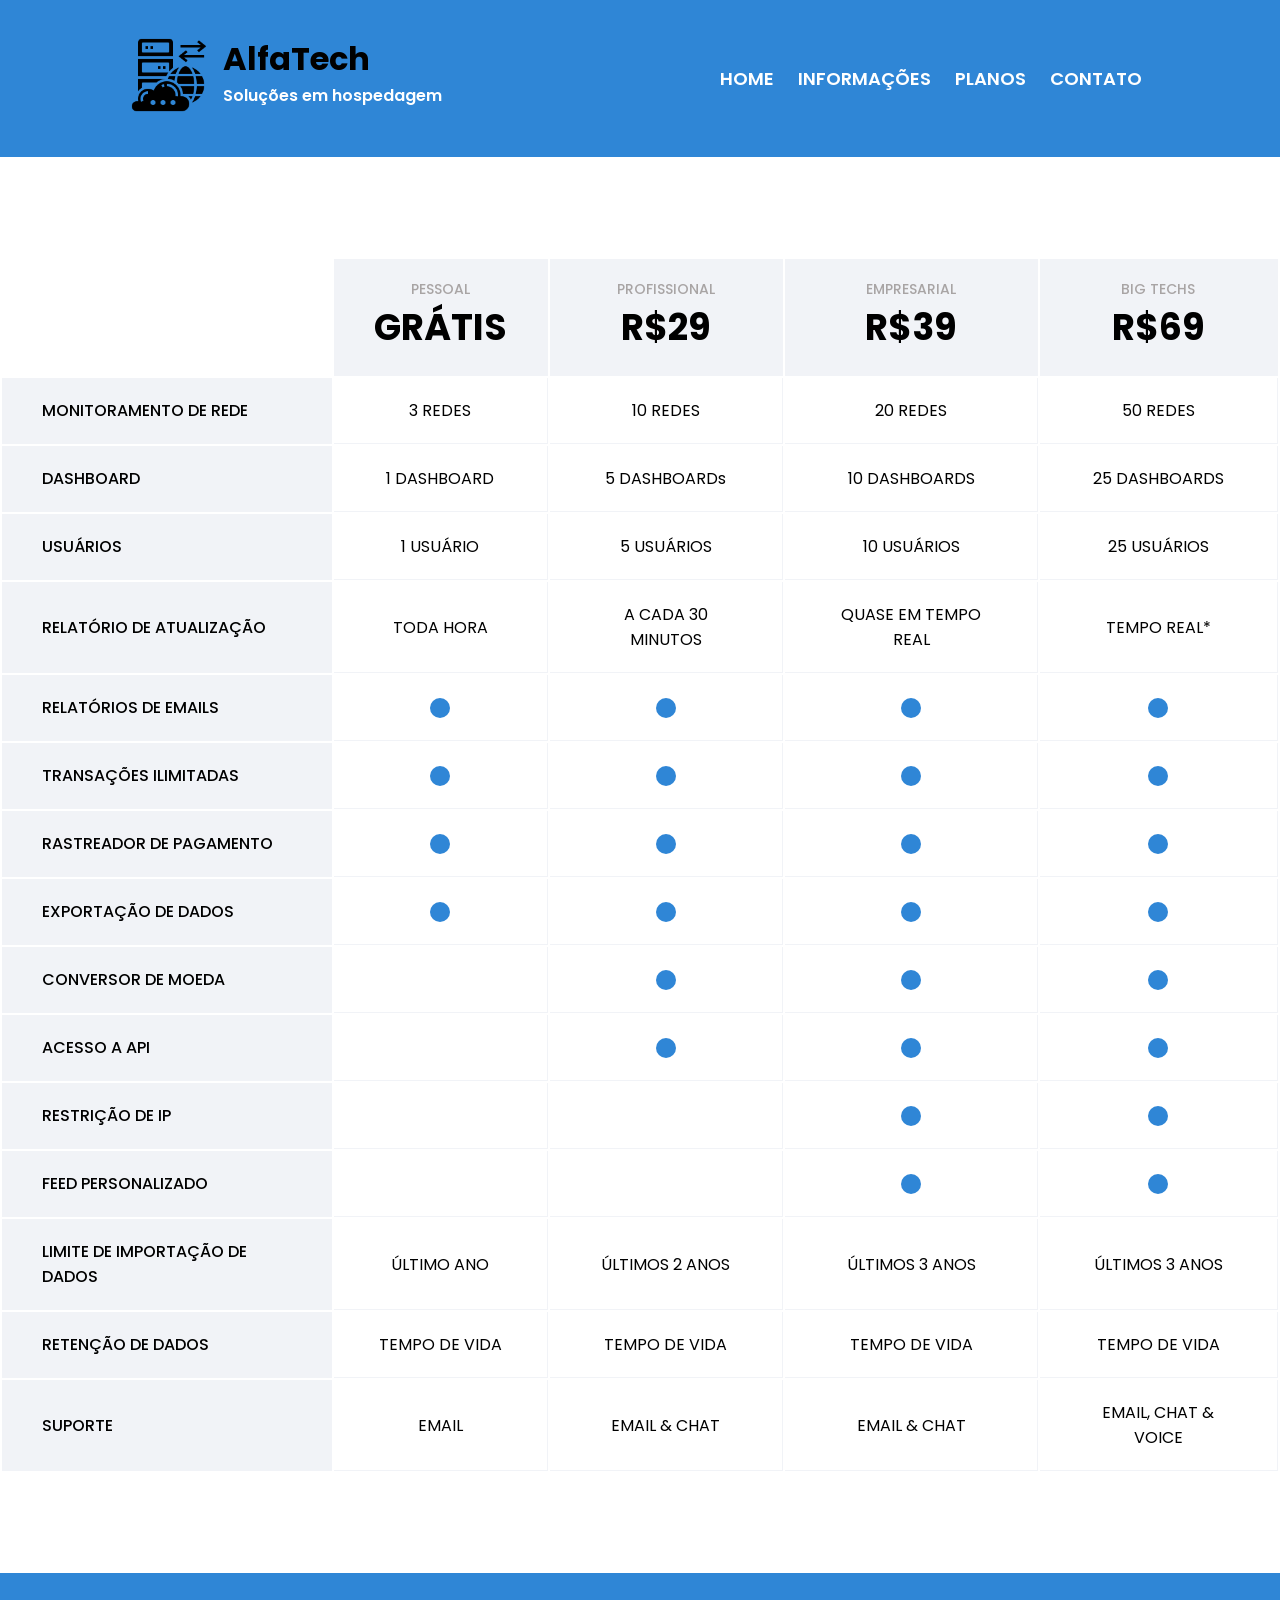
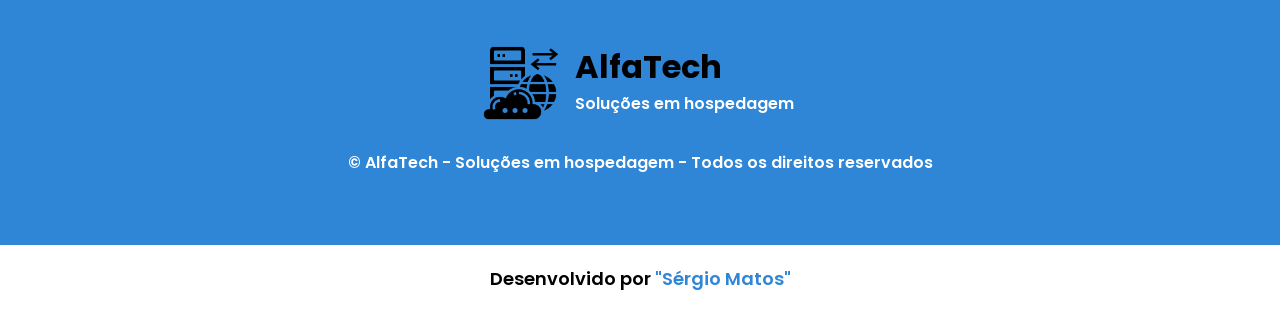
<file: PROJETO_CÓDIGO PARA UM WEB SITE PARA UM SITE DE HOSPEDAGEM/tabeladeprecos.html>
<!DOCTYPE html>
<html lang="pt-br">
<head>
  <meta charset="UTF-8">
  <meta http-equiv="X-UA-Compatible" content="IE=edge">
  <meta name="viewport" content="width=device-width, initial-scale=1.0">
  <link rel="preconnect" href="https://fonts.googleapis.com" />
  <link rel="preconnect" href="https://fonts.gstatic.com" crossorigin />
  <link href="https://fonts.googleapis.com/css2?family=Poppins:wght@400;500;600;700&display=swap" rel="stylesheet" />
  <link rel="stylesheet" href="./css/tabeladeprecos.css"/>
  <title>AlfaTech</title>
</head>
<body>
  <div class="topo"> <!-- Topo da página-->
    <div class="container-topo limitar-secao">
      <div class="topo-logo">
        <img src="./assets/logo-icone-escuro.png" alt="logotipo"/>
        <div>
          <h1>AlfaTech</h1>
          <p>Soluções em hospedagem</p>
        </div>
      </div>
      <div class="topo-links">
        <a href="home.html">HOME</a>
        <a href="home.html#informacoes">INFORMAÇÕES</a>
        <a href="home.html#planos">PLANOS</a>
        <a href="home.html#contato">CONTATO</a>
      </div>
    </div>
  </div>
  <div class="conteudo-principal"> <!-- Seção conteúdo principal da página-->
    <table>
      <thead>
        <tr>
          <th class="celula-escondida"></th>
          <th class="celula-cabeçalho">
            <p>PESSOAL</p>
            <h2>GRÁTIS</h2>
          </th>
          <th class="celula-cabeçalho">
            <p>PROFISSIONAL</p>
            <h2>R$29</h2>
          </th>
          <th class="celula-cabeçalho">
            <p>EMPRESARIAL</p>
            <h2>R$39</h2>
          </th>
          <th class="celula-cabeçalho">
            <p>BIG TECHS</p>
            <h2>R$69</h2>
          </th>
        </tr>
      </thead>
      <tbody>
        <tr>
          <td class="primeira-celula">MONITORAMENTO DE REDE</td>
          <td>3 REDES</td>
          <td>10 REDES</td>
          <td>20 REDES</td>
          <td>50 REDES</td>
        </tr>
        <tr>
          <td class="primeira-celula">DASHBOARD</td>
          <td>1 DASHBOARD</td>
          <td>5 DASHBOARDs</td>
          <td>10 DASHBOARDS</td>
          <td>25 DASHBOARDS</td>
        </tr>
        <tr>
          <td class="primeira-celula">USUÁRIOS</td>
          <td>1 USUÁRIO</td>
          <td>5 USUÁRIOS</td>
          <td>10 USUÁRIOS</td>
          <td>25 USUÁRIOS</td>
        </tr>
        <tr>
          <td class="primeira-celula">RELATÓRIO DE ATUALIZAÇÃO</td>
          <td>TODA HORA</td>
          <td>A CADA 30 MINUTOS</td>
          <td>QUASE EM TEMPO REAL</td>
          <td>TEMPO REAL*</td>
        </tr>
        <tr>
          <td class="primeira-celula">RELATÓRIOS DE EMAILS</td>
          <td>
            <div class="marcador-azul"></div>
          </td>
          <td>
            <div class="marcador-azul"></div>
          </td>
          <td>
            <div class="marcador-azul"></div>
          </td>
          <td>
            <div class="marcador-azul"></div>
          </td>
        </tr>
        <tr>
          <td class="primeira-celula">TRANSAÇÕES ILIMITADAS</td>
          <td>
            <div class="marcador-azul"></div>
          </td>
          <td>
            <div class="marcador-azul"></div>
          </td>
          <td>
            <div class="marcador-azul"></div>
          </td>
          <td>
            <div class="marcador-azul"></div>
          </td>
        </tr>
        <tr>
          <td class="primeira-celula">RASTREADOR DE PAGAMENTO</td>
          <td>
            <div class="marcador-azul"></div>
          </td>
          <td>
            <div class="marcador-azul"></div>
          </td>
          <td>
            <div class="marcador-azul"></div>
          </td>
          <td>
            <div class="marcador-azul"></div>
          </td>
        </tr>
        <tr>
          <td class="primeira-celula">EXPORTAÇÃO DE DADOS</td>
          <td>
            <div class="marcador-azul"></div>
          </td>
          <td>
            <div class="marcador-azul"></div>
          </td>
          <td>
            <div class="marcador-azul"></div>
          </td>
          <td>
            <div class="marcador-azul"></div>
          </td>
        </tr>
        <tr>
          <td class="primeira-celula">CONVERSOR DE MOEDA</td>
          <td></td>
          <td>
            <div class="marcador-azul"></div>
          </td>
          <td>
            <div class="marcador-azul"></div>
          </td>
          <td>
            <div class="marcador-azul"></div>
          </td>
        </tr>
        <tr>
          <td class="primeira-celula">ACESSO A API</td>
          <td></td>
          <td>
            <div class="marcador-azul"></div>
          </td>
          <td>
            <div class="marcador-azul"></div>
          </td>
          <td>
            <div class="marcador-azul"></div>
          </td>
        </tr>
        <tr>
          <td class="primeira-celula">RESTRIÇÃO DE IP</td>
          <td></td>
          <td></td>
          <td>
            <div class="marcador-azul"></div>
          </td>
          <td>
            <div class="marcador-azul"></div>
          </td>
        </tr>
        <tr>
          <td class="primeira-celula">FEED PERSONALIZADO</td>
          <td></td>
          <td></td>
          <td>
            <div class="marcador-azul"></div>
          </td>
          <td>
            <div class="marcador-azul"></div>
          </td>
        </tr>
        <tr>
          <td class="primeira-celula">LIMITE DE IMPORTAÇÃO DE DADOS</td>
          <td>ÚLTIMO ANO</td>
          <td>ÚLTIMOS 2 ANOS</td>
          <td>ÚLTIMOS 3 ANOS</td>
          <td>ÚLTIMOS 3 ANOS</td>
        </tr>
        <tr>
          <td class="primeira-celula">RETENÇÃO DE DADOS</td>
          <td>TEMPO DE VIDA</td>
          <td>TEMPO DE VIDA</td>
          <td>TEMPO DE VIDA</td>
          <td>TEMPO DE VIDA</td>
        </tr>
        <tr>
          <td class="primeira-celula">SUPORTE</td>
          <td>EMAIL</td>
          <td>EMAIL & CHAT</td>
          <td>EMAIL & CHAT</td>
          <td>EMAIL, CHAT & VOICE</td>
        </tr>
      </tbody>
    </table>
  </div>
  <div class="rodape"> <!-- Rodapé da página -->
    <div class="rodape-logo">
      <img src="./assets/logo-icone-escuro.png" alt="logotipo" />
      <div>
        <h1>AlfaTech</h1>
        <p>Soluções em hospedagem</p>
      </div>
    </div>
    <p class="paragrafo-rodape">&copy; AlfaTech - Soluções em hospedagem - Todos os direitos reservados</p>
    <div class="container-copyright">
      <p>Desenvolvido por <span>"Sérgio Matos"</span></p>
    </div>
  </div>
</body>
</html>
</file>
<file: CÓDIGO PARA UM PROJETO DE WEB SITE DE UMA CAFETERIA/estilos.css>
/* Efeitos Globais */
* {
    margin: 0;
    padding: 0;
    box-sizing: border-box;
}

.container-parallax1,
.container-parallax2,
.container-parallax3,
.container-parallax4,
.container-parallax5 {
    position: relative;
    background-position: center;
    background-size: cover;
    background-attachment: fixed;
}

/* Topo da página */
.topo {
    width: 100%;
    height: 10vh;
    position: fixed;
    background-color: #604829;
    z-index: 1;
}

.topo img {
    width: 100px;
    position: relative;
    top: 5px;
    left: 15%;
}

.topo div {
    position: absolute;
    top: 35%;
    right: 15%;
}

.topo div a {
    margin-right: 20px;
    font-size: 18px;
    font-family: "Oswald", sans-serif;
    font-weight: 700;
    text-decoration: none;
    text-shadow: 3px 5px 2px #000000;
    letter-spacing: 2px;
    color: #c4a47c;
}

/* Container Parallax 1 */
.container-parallax1 {
    background-image: url("./img/parallax-imagem1.png");
    height: 100vh;
}

.container-parallax1 h1 {
    top: 45%;
    right: 0;
    left: 0;
    position: absolute;
    color: #fff;
    text-align: center;
    font-weight: 400;
    font-family: "Fraunces", serif;
    font-size: 100px;
}

/* Container Parallax 2 */
.container-parallax2 {
    background-image: url("./img/parallax-imagem2.jpg");
    height: 50vh;
}

.container-parallax2 h3,
.container-parallax3 h3 {
    width: 500px;
    padding: 10px;

    position: relative;
    top: 45%;
    right: 0;
    left: 0;
    margin: auto;

    font-size: 24px;
    font-weight: 400;
    font-style: italic;
    font-family: "Fraunces", sans-serif;
    text-align: center;

    letter-spacing: 2px;
    background-color: #604829;
    color: #fff;
}


/* Container Parallax 3*/
.container-parallax3 {
    background-image: url("./img/parallax-imagem3.jpg");
    height: 50vh;
}


/* Container Parallax 4 */
.container-parallax4 {
    background-image: url("./img/parallax-imagem4.png");
    height: 100vh;
}

.container-parallax4 h2 {
    width: 500px;
    padding: 10px;
    position: relative;
    top: 10%;
    right: 0;
    left: 0;
    margin: 0 auto;
    font-size: 24px;
    font-family: "Oswald", serif;
    letter-spacing: 5px;
    text-align: center;
    color: #fff;
    background-color: #604829;
}

.container-parallax4 iframe {
    position: absolute;
    max-width: 1024px;
    height: 450px;
    top: 25%;
    left: 0;
    right: 0;
    margin: 0 auto;
}

.container-contatos {
    width: 500px;
    padding: 10px;
    position: absolute;
    bottom: 8%;
    right: 0;
    left: 0;
    margin: auto;
    background-color: #604829;
}

.container-contatos p {
    color: #fff;
    font-family: "Oswald", sans-serif;
    line-height: 36px;
    text-shadow: 0px 6px 8px #000000;
    text-align: center;
}

/* Efeitos aplicados a classe container-texto */

.container-texto {
    padding: 80px 0px;
    font-size: 16px;
    font-weight: 400;
    line-height: 34px;
    letter-spacing: 1px;
    text-align: center;
    color: #666;
}

.container-texto h2 {
    margin-bottom: 30px;
    font-size: 24px;
    letter-spacing: 2px;
    font-family: "Oswald", sans-serif;
    color: #c4a47c;
}

.container-texto p {
    max-width: 1024px;
    padding: 0px 20px;
    margin: 0 auto;
    font-family: "Lato", "sans-serif";
    line-height: 34px;
    letter-spacing: 1px;
    color: #666;
}

/* Container Parallax 5 */
.container-parallax5 {
    height: 80vh;
    background-image: url("./img/cafeteria.jpg");
}

.container-parallax5 h2 {
    position: absolute;
    margin: 0 auto;
    top: 20%;
    right: 0;
    left: 0;
    font-family: "Oswald", sans-serif;
    text-align: center;
    letter-spacing: 8px;
    color: rgb(243, 239, 6);
}

.lista-horarios { /* tag <ul> */
    max-width: 768px;
    position: absolute;
    margin: 0 auto;
    bottom: 20%;
    right: 0;
    left: 0;
    font-family: "Oswald", sans-serif;
    list-style: none;
}

.lista-horarios li { /* tag <li> */
    position: relative;
}

.lista-horarios li h3 { /* subtitulo = <h3> */
    margin-bottom: 20px;
    color: #fff;
}

.lista-horarios li div { /* tarja = <div> */
    width: 70%;
    height: 1px;
    position: absolute;
    margin: 0 auto;
    top: 50%;
    right: 0;
    left: 0;
    background-color: #eecc0a
}

.lista-horarios li p,
.texto-marrom { /* paragrafo + span*/
    position: absolute;
    top: 0;
    right: 0;
    font-weight: 700;
    font-family: "Oswald", sans-serif;
}

.texto-marrom {
    color: #c4a47c;
}

.lista-horarios li p {
    color: #f1e208;
}

/* Rodapé */
.container-rodape {
    position: relative;
    padding: 20px 0;
    line-height: 34px;
    letter-spacing: 2px;
    font-weight: 600;
    font-family: "Lato", sans-serif;
    text-align: center;
    background-color: #000000;
    color: #fff;
}

.container-rodape span {
    color: #c4a47c;
}

.container-rodape a {
    display: inline-block;
    width: 60px;
    height: 60px;
    position: absolute;
    bottom: 80px;
    right: 50px;

    background-image: url("./img/seta-para-cima.png");
    background-position: center;
    background-size: cover;
    background-color: #c4a47c;
    border-radius: 4px;
}

/* Ajustes para telas com zoom aplicado*/
@media (max-height: 768px) {
    .topo img {
        width: 70px;
        top: 0;
    }

    .topo div {
        top: 30%;
    }

    .container-parallax4 iframe {
        height: 300px;
    }

    .container-parallax5 h2 {
        top: 20%;
    }

    .lista-horarios {
        bottom: 5%;
    }
}
</file>
<file: CÓDIGO PARA WEB SITE DE UM PET SHOPING/estilos.css>
/* Início CSS Global */
    * {
        margin: 0;
        padding: 0;
        box-sizing: border-box;
        font-family: sans-serif;
        text-decoration: none;
    }
    .container {
        padding: 120px 80px;
    }
    .destaque {
        font-weight: 700;
        font-style: italic;
    }
    h3 {
        font-size: 36px;
        color: #093109;
        text-align: center;
        margin: 0 0 45px;
    }
/* Fim CSS Global */

/* Início CSS Banner */
    .banner-topo {
        background-image: url("img/banner-topo.jpg");
        background-position: center;
        background-size: cover;
    }
    .container-nome-logo {
        max-width: 250px;
        color: #093109;
    }
    .container-nome-logo img {
        width: 30px;
        margin-right: 5px;
    }
    .container-nome-logo .nome-pet-shop {
        font-size: 35px;
        margin: 0 0 5px 0;
        filter: brightness(0) saturate(100%) invert(13%) sepia(23%) saturate(1243%) hue-rotate(85deg) brightness(95%) contrast(92%);
    }
    .container-nome-logo .slogan-pet-shop {
        font-size: 14px;
        text-align: center;
        margin: 0;
       
    }
    .container-titulo-topo {
        max-width: 1024px;
        border-radius: 10px;
        padding: 40px;
        margin: 70px auto 0;
        background: #ffffffc4;
        box-shadow: 0 8px 32px #1f26875e;
    }
    .titulo-topo {
        font-size: 60px;
        color: #093109;
        text-align: center;
        font-weight: 800;
        margin: 0 0 40px;
    }
    .link-fale-conosco {
        text-align: center;
        width: 200px;
        padding: 10px 25px;
        font-size: 20px;
        background-color: #093109;
        border-radius: 10px;
        margin: 0 auto;
    }
    .link-fale-conosco a {
        color: #ffff;
    }
    .container-titulo-topo img {
        width: 20px;
    }
/* Fim CSS Banner */

/* Início CSS Nossos Serviços */
    .box-servicos {
        max-width: 800px;
        color: #093109;
        margin: 0 auto 50px;
    }
    .box-servicos li {
        font-size: 20px;
        margin: 0 0 20px;
    }
    .box-servicos-img {
        max-width: 800px;
        margin: 0 auto;
        text-align: center;
    }
    .box-servicos-img img {
        box-shadow: 3px 6px 10px 6px #0000005c;
        border-radius: 5px;
    }
/* Fim CSS Nossos Serviços */

/* Início CSS Faixa */
    .faixa {
        background-color: #093109;
        text-align: center;
    }
    .text-faixa {
        max-width: 800px;
        margin: 0 auto 50px;
        color: #fff;
        font-size: 40px;
    }
    .redes-sociais a {
        margin: 0 20px;
    }
    .redes-sociais img {
        width: 50px;
        height: 50px;
    }
/* Fim CSS Faixa */

/* Início CSS Marcas */
    .container-marcas {
        max-width: 800px;
        margin: 0 auto;
        text-align: center;
    }
    .logo-marca {
        width: 148px;
        height: 148px;
        margin: 0 15px;
    }
/* Fim CSS Marcas */

/* Início CSS Onde estamos */
    .onde-estamos {
        text-align: center;
    }
    .onde-estamos p {
        color: #093109;
        font-size: 20px;
        margin: 0 0 45px;
    }
    .onde-estamos iframe {
        width: 800px;
        height: 450px;
    }
/* Fim CSS Onde estamos */

/* Início CSS Rodapé */
    .rodape {
        background-color: #093109;
        padding: 10px 0;
    }
    .text-rodape {
        color: #fff;
        font-size: 12px;
        text-align: center;
    }
/* Fim CSS Rodapé */
</file>
<file: PROJETO IMOBILIÁRIA - SANTOS/css/estilo.css>
body{
    margin:0px;
    font-family: Tahoma;
}
/*===Estilos Globais===*/

.secao{
    text-align: center;
    padding-top: 30px;
    padding-bottom: 30px;
}
.paragrafo{
    font-size: 18px;
    text-align: justify;
    line-height: 28px;
    margin: 10px auto;
    width:980px
}

/*===1ª Seção===*/

.topo{
    background-color: #afddfb;
}
.topo img{
    width:150;
}
.paragrafo-topo{
    margin-top: 15px;
    text-align: center;
    margin-bottom:25px;
}
.link-topo{
    color:#1d1d1d;
    font-size: 18px;
    text-decoration: none;
    margin:0px 10px;
    border-bottom: 2px solid #1d1d1d;
}

/*===2ª Seção - BANNER===*/

.banner{
    padding-top: 0;
    margin-top: 50px;
}

/*=== Estilos para destaques ===*/

span{
    font-weight: bold;;
}

/*===3ª Seção===*/

h1{
    color: #1d1d1d;
    margin-bottom: 5px;
}
h2{
    font-weight: normal;
    color:#1c81c0;
    margin-top: 0px;
}
.imagem{
    width: 450px;
}
.texto-azul{
    color:#1d80c1;
}

/*===4ª Seção===*/

.servicos, .contato {
    background-color: #1d80c1;
}
h3{
    color: #ffffff;
    font-size: 28px;
    line-height: 42px;
}
.paragrafo-serviços{
    color:#ffffff;
    line-height: 42px;
    width:700px;
    font-size:22px;
    text-align: center;
}
.texto-amarelo{
    color: #fff81b;
}
.lista-servicos{
    width: 22px;
    margin:40px auto 40px;
}
.item-lista-servicos{
    font-size: 22px;
    line-height:42px;
    text-align: left;
    color:#ffffff;
    
}

/*===6ª Seção===*/

.paragrafo-contato {
    color: #fff;
    background-color: #1d1d1d;
    padding: 15px;
    margin-top: 30px;
    margin-bottom: 30px;
}

.lista-contato {
    width: 210px;
    list-style: none;
    margin: 40px auto 40px;
}

.item-lista-contato {
    margin-top: 15px;
    text-align: center;
    font-size: 18px;
}

.link-contato {
    background-color: #ffffff;
    color: #1d80c1;
    padding: 2px 5px;
    border-radius: 5px;
}
</file>
<file: PROJETO LIVRARIA/estilo.css>
*{
 margin: 0;
 padding: 0;
 font-family: 'Tahoma', sans-serif;
}
h1{
    color: #000000;
    font-size: 32px;
    font-family: 'Tahoma',sans-serif;
    text-align: center;
}
h2{
    color: #333333;
    font-size: 24px;
}
h3{
    color:#000000;
    font-size: 18px;
   
}
border{
    border: 1px solid #d5d5d5;
    
}
span{
    font-weight: bold;
    font-size: 16px;
}
a{
    text-decoration: none;
    color: #d5d5d5;
    background-color: #49B970;
    padding: 10px 30px;
    font-size: 14px;
    border-radius: 25px;
    text-align: center;
}
p{
    margin-top: 15px;
    margin-bottom: 30px;
    margin-left: auto;
    margin-right: auto;
    font-size: 16px;
    font-style: italic; 
    width: 930px;  
}

div{
    text-align: center;
    border-top: 1px solid #5d5d5d;
    background-color: #f5f5f5;
    padding: 50px;
}
img{
  width: 190px;
  /*
  Para que a imagem não seja distorcida, defina apenas a largura
  e deixe que a altura se ajuste automaticamente.
  */
  height: auto;
}
</file>
<file: PROJETO_CÓDIGO PARA UM WEB SITE PARA UM SITE DE HOSPEDAGEM/css/home.css>
/* Estilos Globais */

* {
    margin: 0;
    padding: 0;
    box-sizing: border-box;
    font-family: 'Poppins', sans-serif;
}

.limitar-secao {
    width: 100%;
    max-width: 1024px;
    margin: 0 auto;
}

/* Topo da página */
.container-topo {
    position: relative;
    padding: 35px 0px;
}

.topo-logo {
    position: relative;
}

.topo-logo img {
    width: 80px;
}

.topo-logo div {
    position: absolute;
    top: 0;
    left: 95px;
}

.topo-logo p {
    color: #2f86d6;
    font-weight: 600;
}

.topo-links {
    position: absolute;
    top: 65px;
    right: 0;
}

.topo-links a {
    font-size: 18px;
    padding: 0px 10px;
    text-decoration: none;
    font-weight: 600;
    color: #233032;
}

/* Banner da página */
.secao-banner {
    background-color: #2f86d6;
}

.container-banner {
    position: relative;
    padding: 180px 0px;
}

.container-banner div{
    color: #fff;
    width: 470px;
}

.container-banner div p {
    font-size: 16px;
    line-height: 26px;
    word-spacing: 3px;
}

.container-banner div h2 {
    font-size: 28px;
    line-height: 40px;
    margin: 20px 0px;
}

.container-banner img {
    width: 50%;
    position: absolute;
    top: 100px;
    right: 0;
}


/* Seção Primeiro Anúncio */
.secao-primeiro-anuncio {
    background-color: #23303e;
    color: #fff;
}

.container-primeiro-anuncio {
    position: relative;
    padding: 40px 0;
}

.container-primeiro-anuncio div {
    width: 600px;
}

.container-primeiro-anuncio div h2 {
    margin-bottom: 5px;
}

.container-primeiro-anuncio a {
    position: absolute;
    top: 40px;
    right: 0;
    font-size: 18px;
    font-weight: 700;
    padding: 20px;
    border-radius: 4px;
    text-decoration: none;
    text-align: center;
    background-color: #2f86d6;
    color: #fff;
    cursor: pointer;
}

.container-primeiro-anuncio a img {
    position: absolute;
    top: 25px;
    left: 0;
    width: 20px;
    margin-left: 20px;
}

.container-primeiro-anuncio a span {
    margin-left: 30px;
}


/* Seção Informações */
.secao-informacoes {
    padding: 100px 0px;
    text-align: center;
}

.secao-informacoes h2 {
    width: 900px;
    font-size: 32px;
    margin: 0px auto 60px;
}

.secao-informacoes h2 span {
    color: #2f86d6;
}

.container-informacoes {
    position: relative;
    height: 240px;
}

.container-informacoes div {
    width: 33%;
    position: absolute;
    top: 0;
}

.card2 {
    left: 343px;
}

.card3 {
    right: 0;
}

.container-informacoes div img {
    width: 100px;
}

.container-informacoes div h3 {
    margin: 20px;
}


/* Seção Planos */
.secao-planos {
    padding: 100px 0px;
    background-color: #f1f3f7;
}

.secao-planos h2 {
    text-align: center;
    margin-bottom: 70px;
    font-size: 32px;
}

.secao-planos h2 span {
    color: #2f86d6;
}

table {
    border-radius: 4px;
    margin: auto;
    box-shadow: 0px 2px 40px 15px rgba(47,134,214,1);
}

table thead th {
    text-align: center;
    padding: 20px 0px;
    background-color: #fff;
}

table thead th h3 {
    margin-bottom: 20px;
}

table thead th img {
    width: 100px;
    margin: auto;
}

table thead th p {
    max-width: 150px;
    margin: auto;
    padding-top: 10px;
    font-size: 13px;
    font-weight: 500;
    color: #a89f9f;
}

table tbody td {
    width: 250px;
    max-width: 1024px;
    text-align: center;
    font-weight: 500;
    padding: 15px;
}

.linha-impar {
    background-color: #f6f6f6;
}

.linha-par {
    background-color: #fff;
}


/* Seção Segundo Anúncio */
.secao-segundo-anuncio {
    background-color: #2f86d6;
}

.container-segundo-anuncio {
    position: relative;
    padding: 40px 0;
}

.container-segundo-anuncio h2 {
    color: #fff;
    width: 550px;
}

.container-segundo-anuncio a {
    position: absolute;
    top: 40px;
    right: 0;
    font-size: 18px;
    font-weight: 700;
    padding: 20px;
    border-radius: 4px;
    text-decoration: none;
    text-align: center;
    background-color: #233032;
    color: #fff;
    cursor: pointer;
}

.container-segundo-anuncio a img {
    position: absolute;
    top: 25px;
    left: 0;
    width: 20px;
    margin-left: 20px;
}

.container-segundo-anuncio a span {
    margin-left: 30px;
}


/* Rodapé */
.rodape-logo {
    width: 320px;
    position: relative;
    margin: 70px auto 40px;
}

.rodape-logo img {
    width: 80px;
}

.rodape-logo div {
    position: absolute;
    left: 95px;
    top: 0;
}

.rodape-logo p {
    color: #2f86d6;
    font-weight: 600;
}

.container-contatos {
    text-align: center;
    margin-bottom: 50px;
    line-height: 40px;
    font-size: 16px;
    font-weight: 600;
}

.container-copyright {
    font-size: 18px;
    font-weight: 600;
    text-align: center;
    padding: 20px 0px;
    background-color: #f1f3f7;
}

.container-copyright span {
    color: #2f86d6;
}
</file>
<file: PROJETO_CÓDIGO PARA UM WEB SITE PARA UM SITE DE HOSPEDAGEM/css/tabeladeprecos.css>
/* Estilos Globais */
* {
  margin: 0;
  padding: 0;
  box-sizing: border-box;
  font-family: 'Poppins', sans-serif;
}

.limitar-secao {
  width: 100%;
  max-width: 1024px;
  margin: 0 auto;
}

/* Topo da página */
.topo {
  background-color: #2f86d6;
}

.container-topo {
  position: relative;
  padding: 35px 0px;
}

.topo-logo {
  position: relative;
}

.topo-logo img {
  width: 80px;
}

.topo-logo div {
  position: absolute;
  top: 0;
  left: 95px;
}

.topo-links {
  position: absolute;
  top: 65px;
  right: 0;
}

.topo-logo p {
  color: #fff;
  font-weight: 600;
}

.topo-links a {
  font-size: 18px;
  padding: 10px;
  text-decoration: none;
  font-weight: 600;
  color: #fff;
}


/* Seção conteúdo principal */
.conteudo-principal {
  padding: 100px 0px;
}

.conteudo-principal table{
  margin: auto;
}

.celula-escondida {
  visibility: hidden;
}

.celula-cabeçalho {
  text-align: center;
  padding: 20px 40px;
  border-bottom: 1px solid #f1f3f7;
  border-right: 1px solid #f1f3f7;
  background-color: #f1f3f7;
}

.celula-cabeçalho p {
  font-size: 14px;
  font-weight: 500;
  color: #a8a4a4;
}

.celula-cabeçalho h2 {
  font-size: 36px;
}

table tbody td {
  text-align: center;
  padding: 20px 40px;
  border-bottom: 1px solid #f1f3f7;
  border-right: 1px solid #f1f3f7;
}

.primeira-celula {
  background-color: #f1f3f7;
  font-weight: 500;
  text-align: left;
}

.marcador-azul {
  width: 20px;
  height: 20px;
  margin: auto;
  background-color: #2f86d6;
  border-radius: 100px;
}


/* Seção rodape'*/
.rodape {
  padding-top: 70px;
  background-color: #2f86d6;
}

.rodape-logo {
  position: relative;
  width: 320px;
  margin: auto;
}

.rodape-logo img {
  width: 80px;
}

.rodape-logo div {
  position: absolute;
  top: 0;
  left: 95px;
}

.rodape-logo p {
  text-align: center;
  color: #fff;
  font-size: 16px;
  font-weight: 600;
}

.paragrafo-rodape {
  text-align: center;
  color: #fff;
  font-size: 16px;
  font-weight: 600;
  margin: 20px 0 70px;
}

.container-copyright {
  width: 100%;
  font-size: 18px;
  font-weight: 600;
  text-align: center;
  padding: 20px 0px;
  background-color: #fff;
}

.container-copyright span {
  color: #2f86d6;
}
</file>
